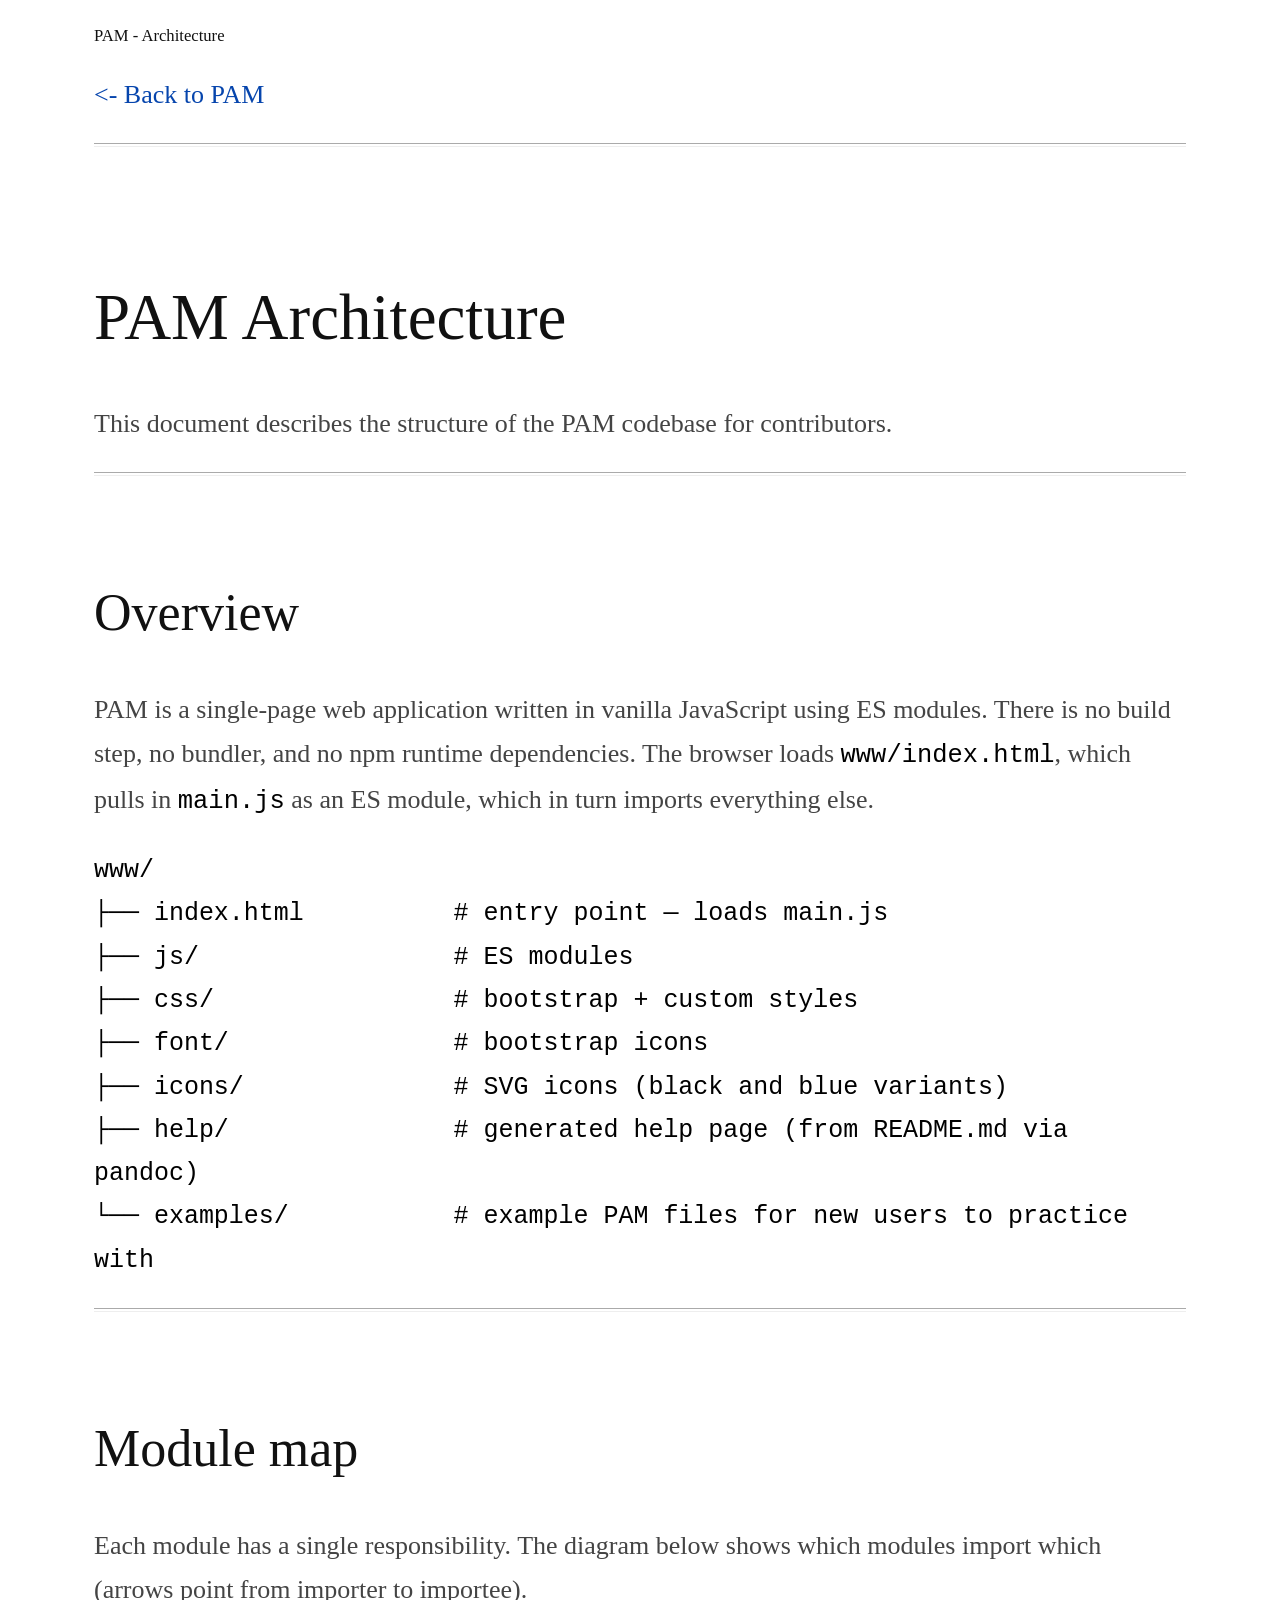
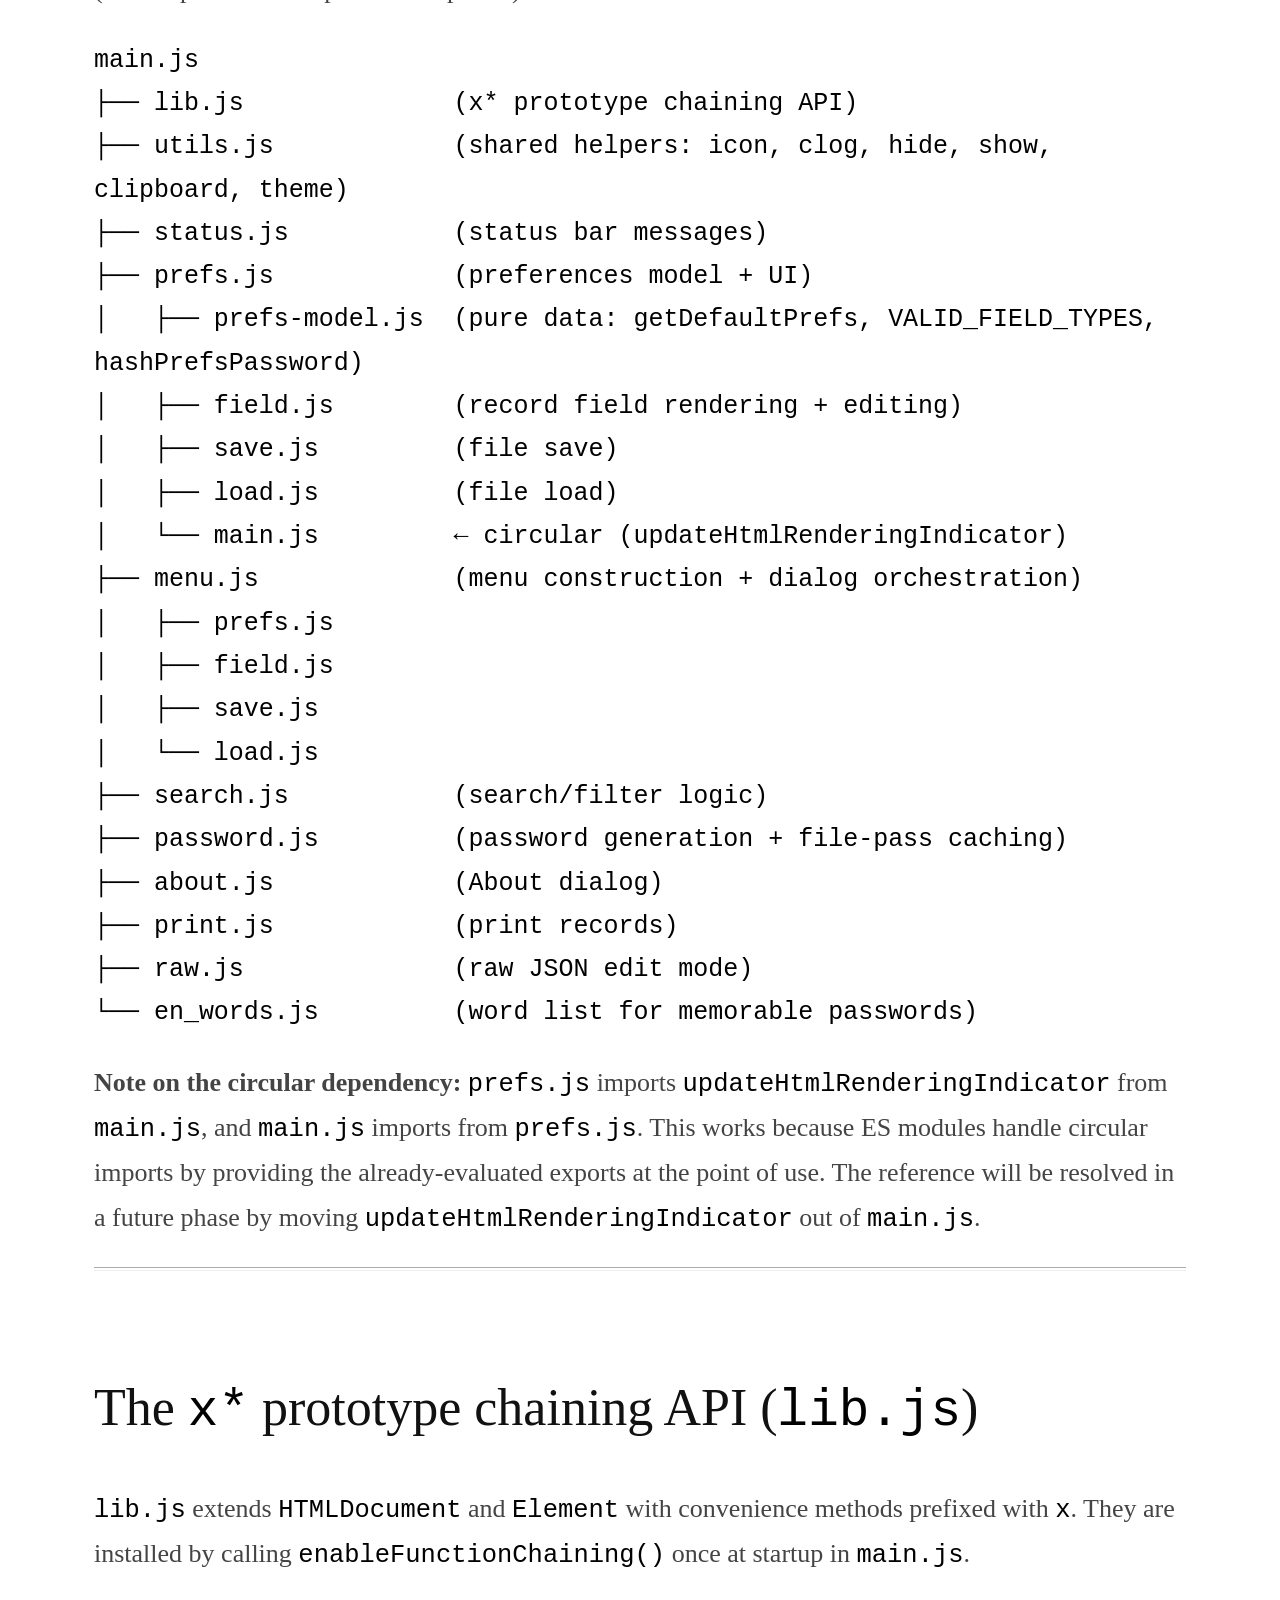
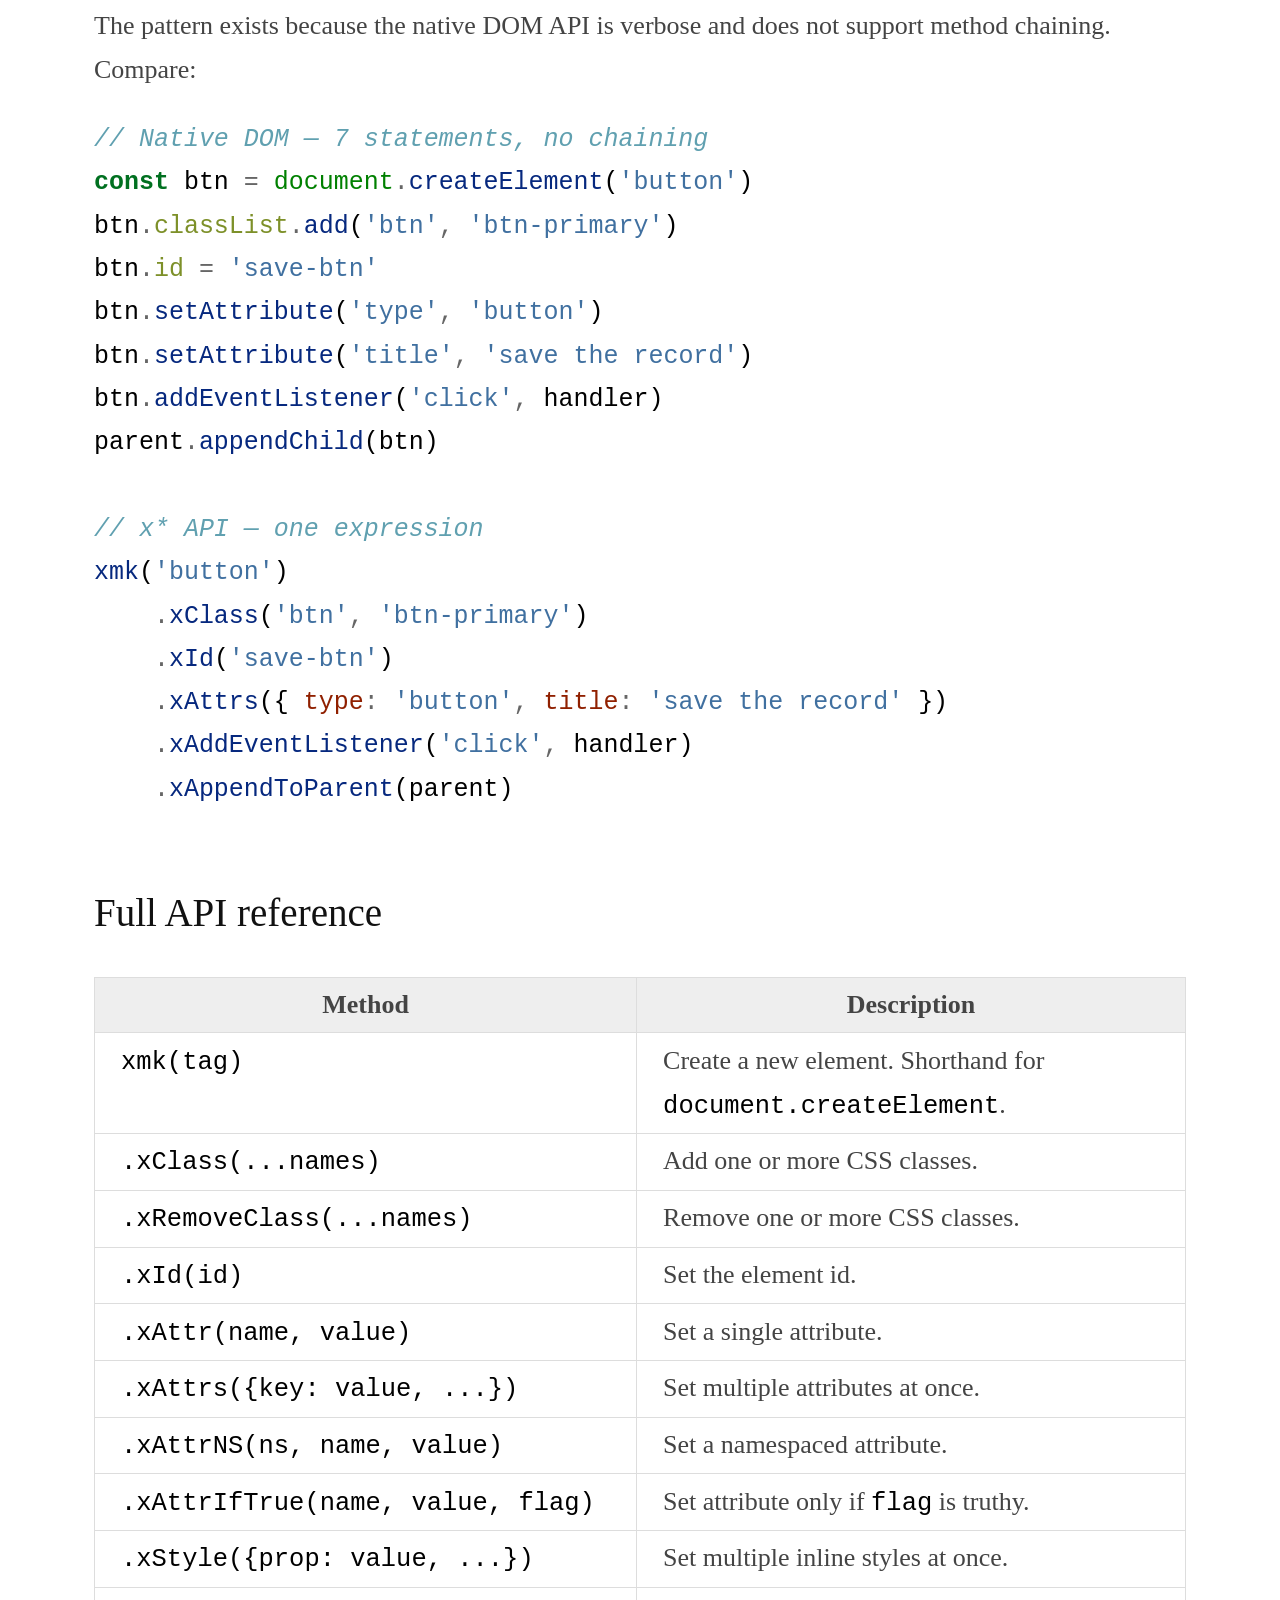
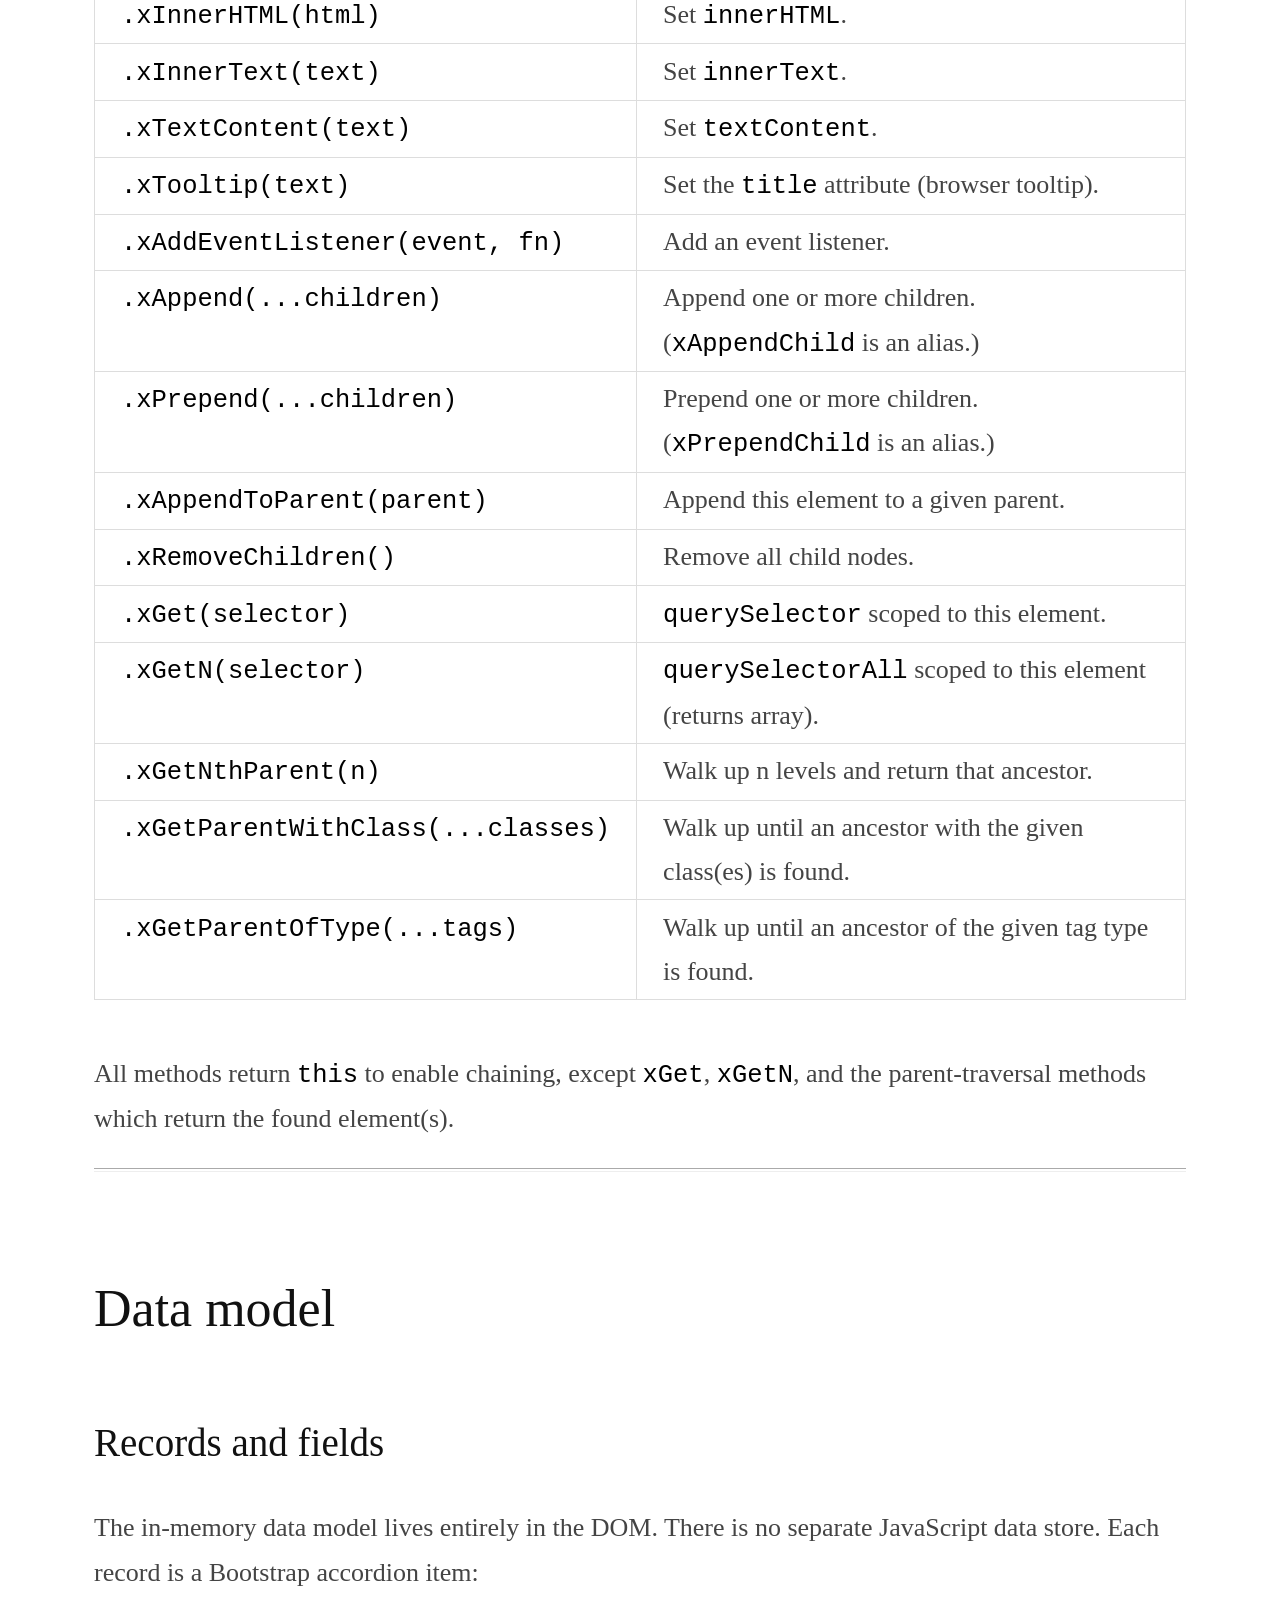
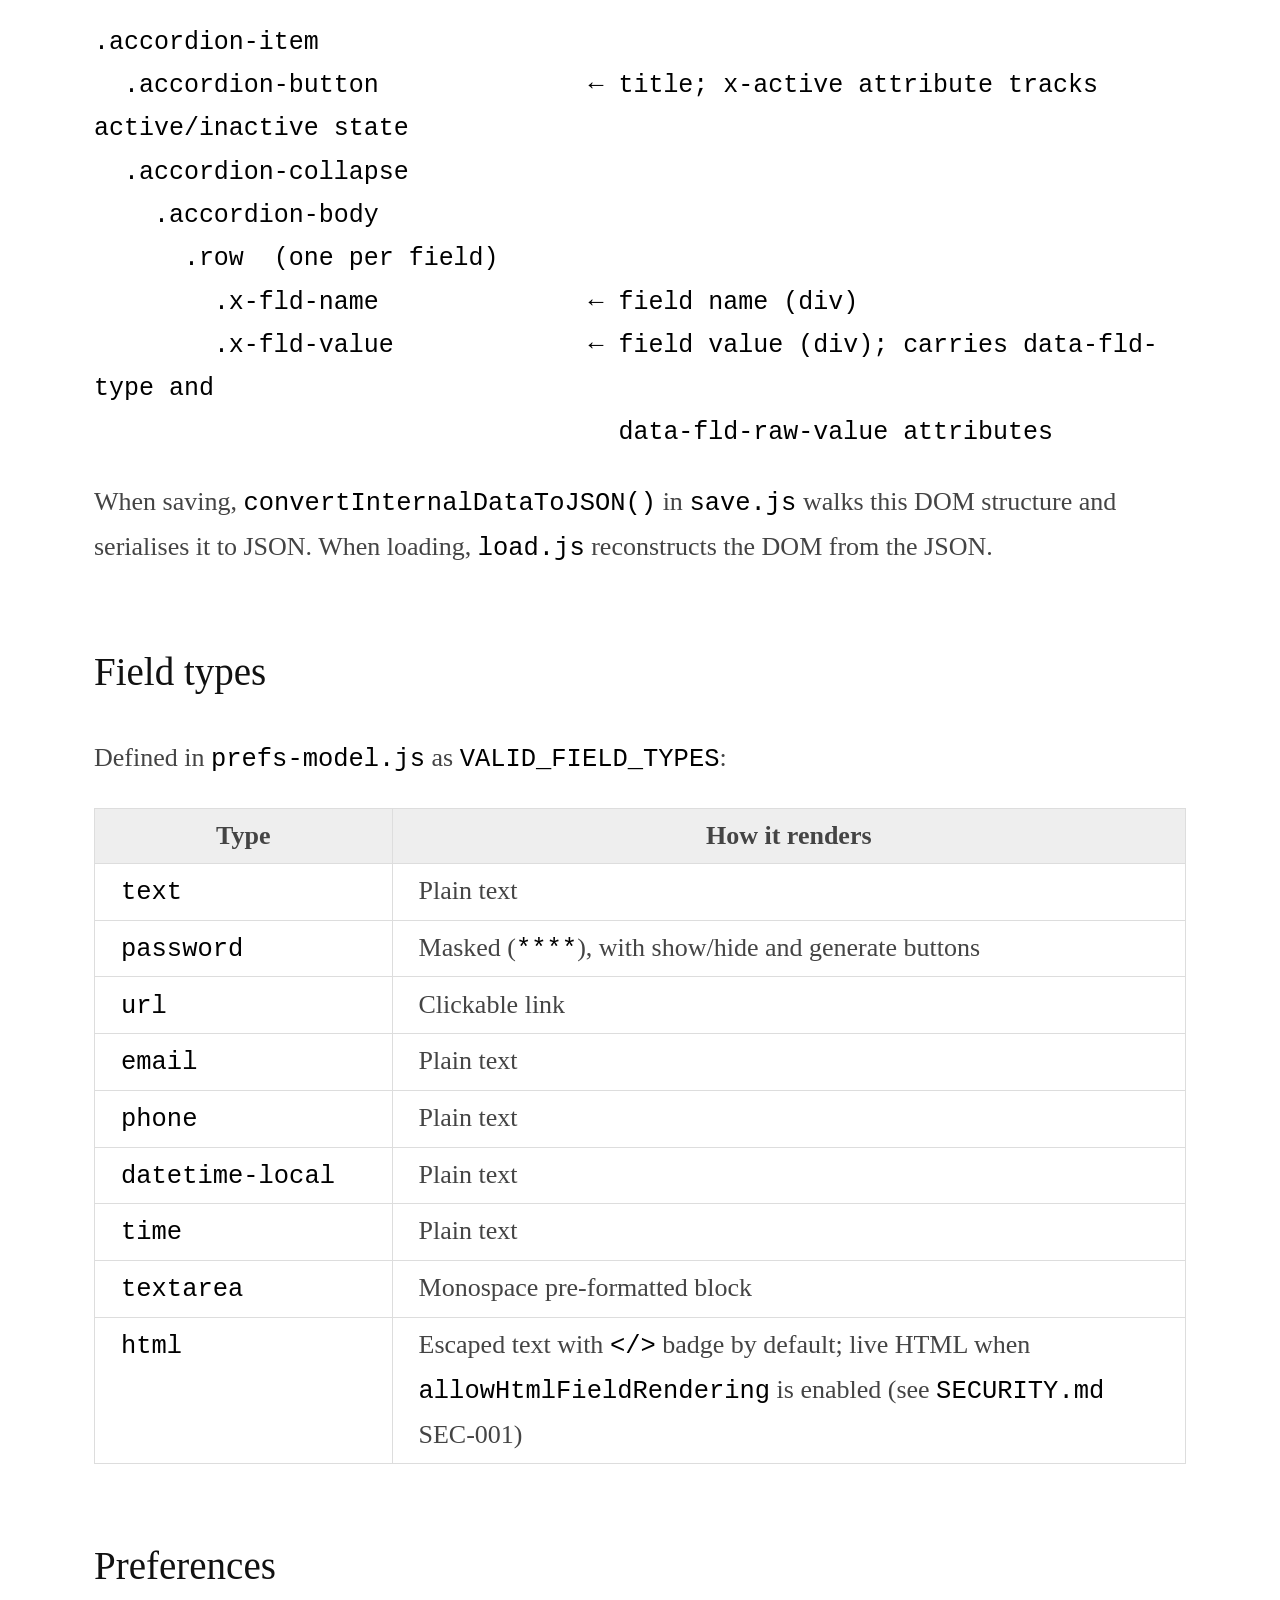
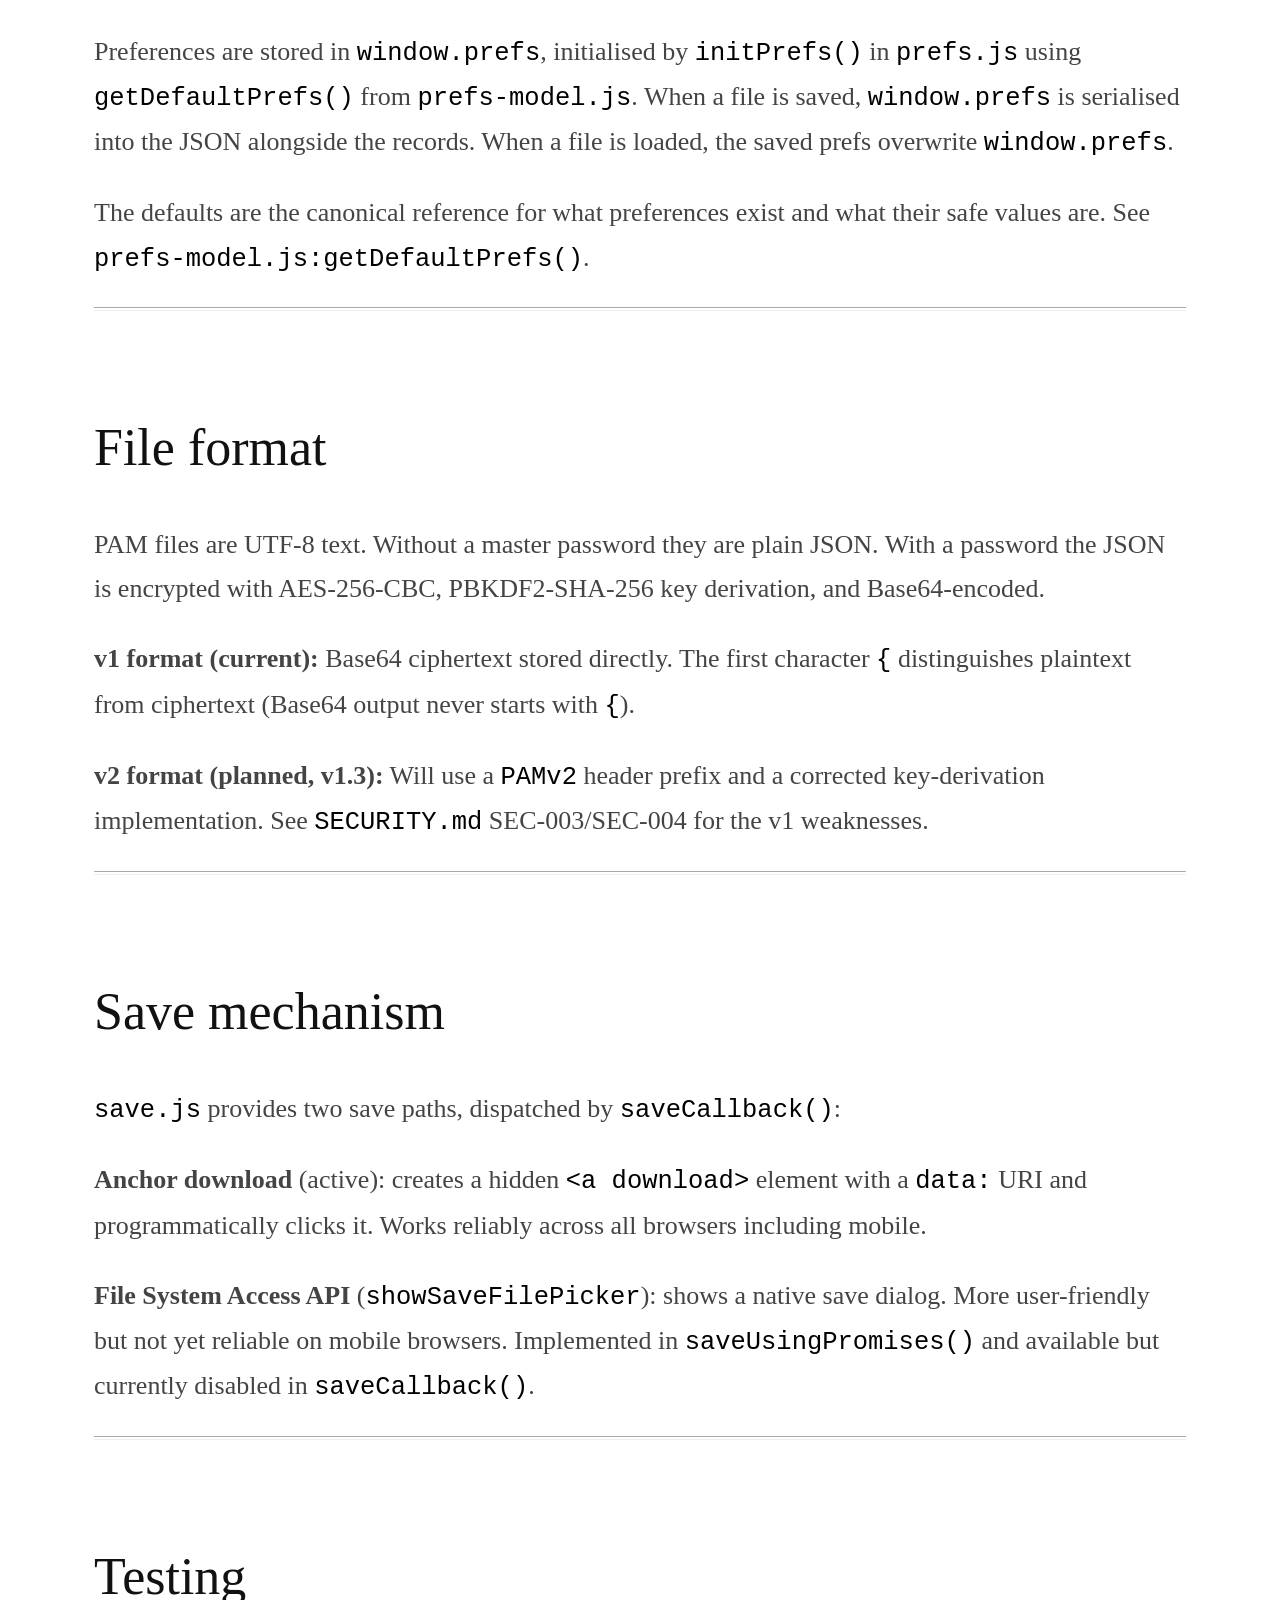
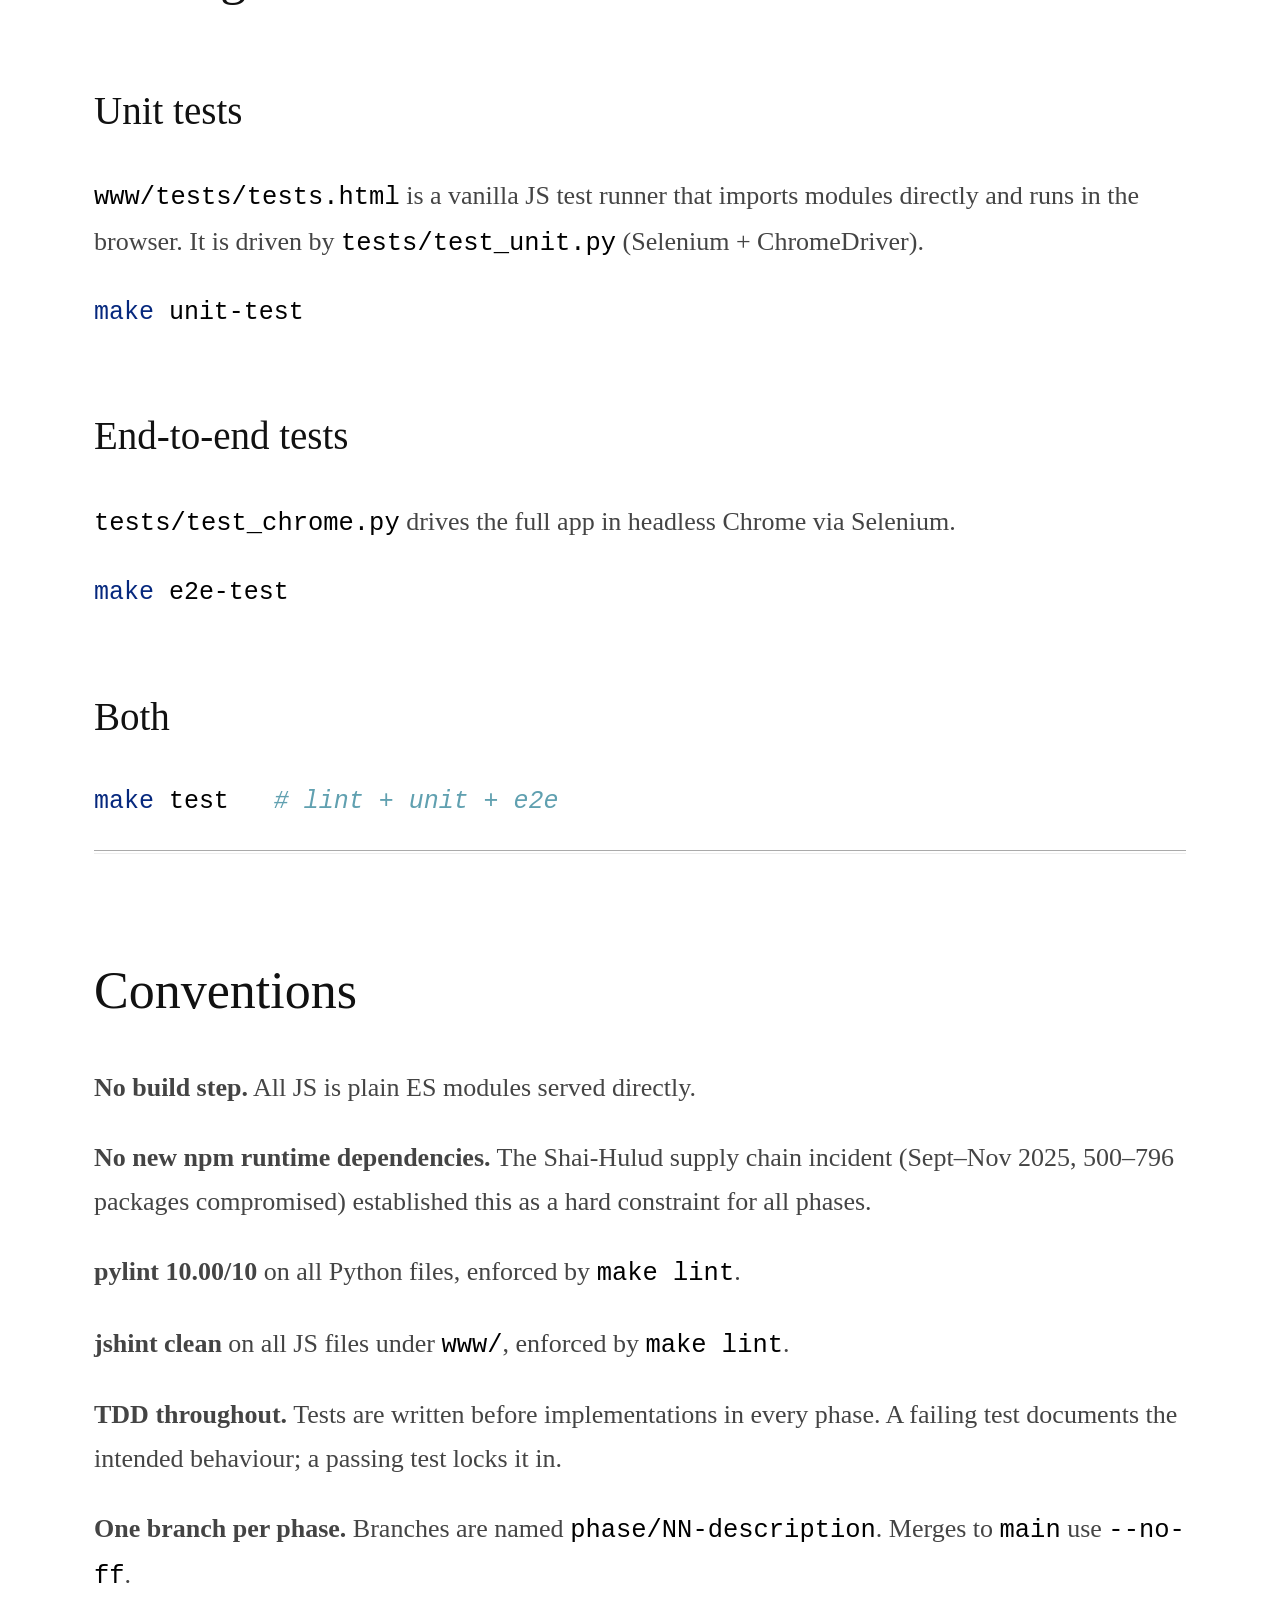
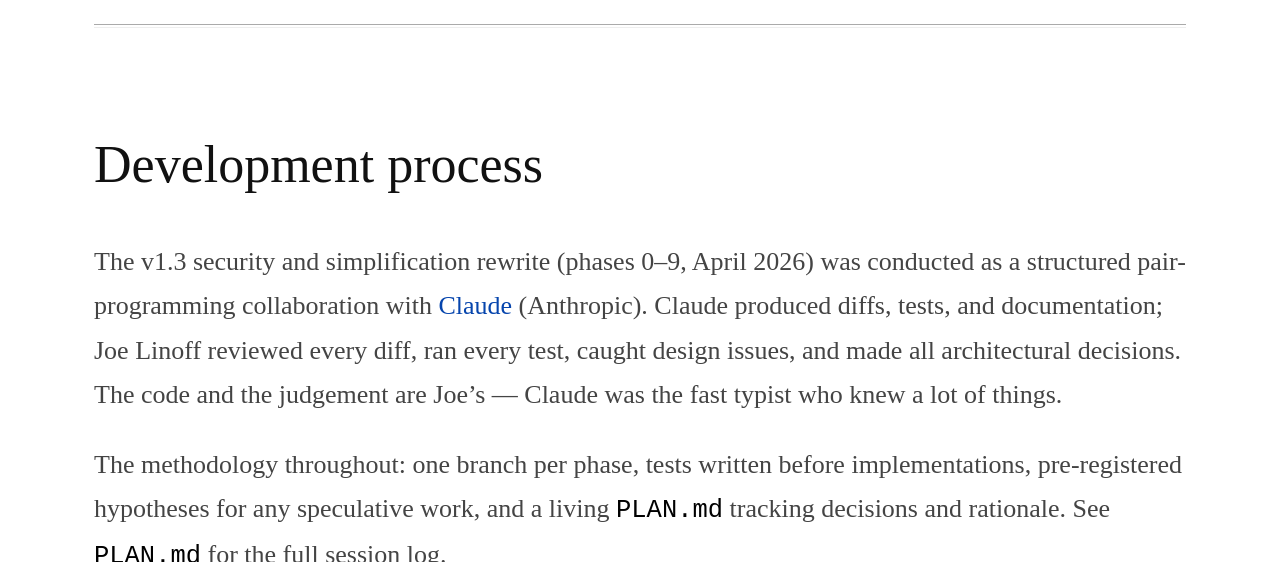
<file: www/help/architecture.html>
<!DOCTYPE html>
<html xmlns="http://www.w3.org/1999/xhtml">
<head>
  <meta charset="utf-8" />
  <meta name="generator" content="pandoc 3.11" />
  <meta name="viewport" content="width=device-width, initial-scale=1.0, user-scalable=yes" />
  <title>PAM - Architecture</title>
  <style>
    /* Default styles provided by pandoc.
    ** See https://pandoc.org/MANUAL.html#variables-for-html for config info.
    */
    span.smallcaps{font-variant: small-caps;}
    div.columns{display: flex; gap: 1.5em;}
    div.column{flex: auto;}
    @media screen {
    div.columns{gap: min(4vw, 1.5em);}
    div.column{overflow-x: auto;}
    }
    div.hanging-indent{margin-left: 1.5em; text-indent: -1.5em;}
    /* The extra [class] is a hack that increases specificity enough to
       override a similar rule in reveal.js */
    ul.task-list[class]{list-style: none;}
    ul.task-list li input[type="checkbox"] {
      font-size: inherit;
      width: 0.8em;
      margin: 0 0.8em 0.2em -1.6em;
      vertical-align: middle;
    }
    /* CSS for syntax highlighting */
    html { -webkit-text-size-adjust: 100%; }
    pre > code.sourceCode { white-space: pre; position: relative; }
    pre > code.sourceCode > span { display: inline-block; line-height: 1.25; }
    pre > code.sourceCode > span:empty { height: 1.2em; }
    .sourceCode { overflow: visible; }
    code.sourceCode > span { color: inherit; text-decoration: inherit; }
    div.sourceCode { margin: 1em 0; }
    pre.sourceCode { margin: 0; }
    @media screen {
    div.sourceCode { overflow: auto; }
    }
    @media print {
    pre > code.sourceCode { white-space: pre-wrap; }
    pre > code.sourceCode > span { text-indent: -5em; padding-left: 5em; }
    }
    pre.numberSource code
      { counter-reset: source-line 0; }
    pre.numberSource code > span
      { position: relative; left: -4em; counter-increment: source-line; }
    pre.numberSource code > span > a:first-child::before
      { content: counter(source-line);
        position: relative; left: -1em; text-align: right; vertical-align: baseline;
        border: none; display: inline-block;
        -webkit-touch-callout: none; -webkit-user-select: none;
        -khtml-user-select: none; -moz-user-select: none;
        -ms-user-select: none; user-select: none;
        padding: 0 4px; width: 4em;
        color: #aaaaaa;
      }
    pre.numberSource { margin-left: 3em; border-left: 1px solid #aaaaaa;  padding-left: 4px; }
    div.sourceCode
      {   }
    @media screen {
    pre > code.sourceCode > span > a:first-child::before { text-decoration: underline; }
    }
    code span.al { color: #ff0000; font-weight: bold; } /* Alert */
    code span.an { color: #60a0b0; font-weight: bold; font-style: italic; } /* Annotation */
    code span.at { color: #7d9029; } /* Attribute */
    code span.bn { color: #40a070; } /* BaseN */
    code span.bu { color: #008000; } /* BuiltIn */
    code span.cf { color: #007020; font-weight: bold; } /* ControlFlow */
    code span.ch { color: #4070a0; } /* Char */
    code span.cn { color: #880000; } /* Constant */
    code span.co { color: #60a0b0; font-style: italic; } /* Comment */
    code span.cv { color: #60a0b0; font-weight: bold; font-style: italic; } /* CommentVar */
    code span.do { color: #ba2121; font-style: italic; } /* Documentation */
    code span.dt { color: #902000; } /* DataType */
    code span.dv { color: #40a070; } /* DecVal */
    code span.er { color: #ff0000; font-weight: bold; } /* Error */
    code span.ex { } /* Extension */
    code span.fl { color: #40a070; } /* Float */
    code span.fu { color: #06287e; } /* Function */
    code span.im { color: #008000; font-weight: bold; } /* Import */
    code span.in { color: #60a0b0; font-weight: bold; font-style: italic; } /* Information */
    code span.kw { color: #007020; font-weight: bold; } /* Keyword */
    code span.op { color: #666666; } /* Operator */
    code span.ot { color: #007020; } /* Other */
    code span.pp { color: #bc7a00; } /* Preprocessor */
    code span.sc { color: #4070a0; } /* SpecialChar */
    code span.ss { color: #bb6688; } /* SpecialString */
    code span.st { color: #4070a0; } /* String */
    code span.va { color: #19177c; } /* Variable */
    code span.vs { color: #4070a0; } /* VerbatimString */
    code span.wa { color: #60a0b0; font-weight: bold; font-style: italic; } /* Warning */
  </style>
  <link rel="stylesheet" href="index.css" />
</head>
<body>
<header id="title-block-header">
<h1 class="title">PAM - Architecture</h1>
</header>
<p><a href="../index.html">&lt;- Back to PAM</a></p>
<hr />
<h1 id="pam-architecture">PAM Architecture</h1>
<p>This document describes the structure of the PAM codebase for
contributors.</p>
<hr />
<h2 id="overview">Overview</h2>
<p>PAM is a single-page web application written in vanilla JavaScript
using ES modules. There is no build step, no bundler, and no npm runtime
dependencies. The browser loads <code>www/index.html</code>, which pulls
in <code>main.js</code> as an ES module, which in turn imports
everything else.</p>
<pre><code>www/
├── index.html          # entry point — loads main.js
├── js/                 # ES modules
├── css/                # bootstrap + custom styles
├── font/               # bootstrap icons
├── icons/              # SVG icons (black and blue variants)
├── help/               # generated help page (from README.md via pandoc)
└── examples/           # example PAM files for new users to practice with</code></pre>
<hr />
<h2 id="module-map">Module map</h2>
<p>Each module has a single responsibility. The diagram below shows
which modules import which (arrows point from importer to importee).</p>
<pre><code>main.js
├── lib.js              (x* prototype chaining API)
├── utils.js            (shared helpers: icon, clog, hide, show, clipboard, theme)
├── status.js           (status bar messages)
├── prefs.js            (preferences model + UI)
│   ├── prefs-model.js  (pure data: getDefaultPrefs, VALID_FIELD_TYPES, hashPrefsPassword)
│   ├── field.js        (record field rendering + editing)
│   ├── save.js         (file save)
│   ├── load.js         (file load)
│   └── main.js         ← circular (updateHtmlRenderingIndicator)
├── menu.js             (menu construction + dialog orchestration)
│   ├── prefs.js
│   ├── field.js
│   ├── save.js
│   └── load.js
├── search.js           (search/filter logic)
├── password.js         (password generation + file-pass caching)
├── about.js            (About dialog)
├── print.js            (print records)
├── raw.js              (raw JSON edit mode)
└── en_words.js         (word list for memorable passwords)</code></pre>
<p><strong>Note on the circular dependency:</strong>
<code>prefs.js</code> imports <code>updateHtmlRenderingIndicator</code>
from <code>main.js</code>, and <code>main.js</code> imports from
<code>prefs.js</code>. This works because ES modules handle circular
imports by providing the already-evaluated exports at the point of use.
The reference will be resolved in a future phase by moving
<code>updateHtmlRenderingIndicator</code> out of
<code>main.js</code>.</p>
<hr />
<h2 id="the-x-prototype-chaining-api-lib.js">The <code>x*</code>
prototype chaining API (<code>lib.js</code>)</h2>
<p><code>lib.js</code> extends <code>HTMLDocument</code> and
<code>Element</code> with convenience methods prefixed with
<code>x</code>. They are installed by calling
<code>enableFunctionChaining()</code> once at startup in
<code>main.js</code>.</p>
<p>The pattern exists because the native DOM API is verbose and does not
support method chaining. Compare:</p>
<div class="sourceCode" id="cb3"><pre
class="sourceCode javascript"><code class="sourceCode javascript"><span id="cb3-1"><a href="#cb3-1" aria-hidden="true" tabindex="-1"></a><span class="co">// Native DOM — 7 statements, no chaining</span></span>
<span id="cb3-2"><a href="#cb3-2" aria-hidden="true" tabindex="-1"></a><span class="kw">const</span> btn <span class="op">=</span> <span class="bu">document</span><span class="op">.</span><span class="fu">createElement</span>(<span class="st">&#39;button&#39;</span>)</span>
<span id="cb3-3"><a href="#cb3-3" aria-hidden="true" tabindex="-1"></a>btn<span class="op">.</span><span class="at">classList</span><span class="op">.</span><span class="fu">add</span>(<span class="st">&#39;btn&#39;</span><span class="op">,</span> <span class="st">&#39;btn-primary&#39;</span>)</span>
<span id="cb3-4"><a href="#cb3-4" aria-hidden="true" tabindex="-1"></a>btn<span class="op">.</span><span class="at">id</span> <span class="op">=</span> <span class="st">&#39;save-btn&#39;</span></span>
<span id="cb3-5"><a href="#cb3-5" aria-hidden="true" tabindex="-1"></a>btn<span class="op">.</span><span class="fu">setAttribute</span>(<span class="st">&#39;type&#39;</span><span class="op">,</span> <span class="st">&#39;button&#39;</span>)</span>
<span id="cb3-6"><a href="#cb3-6" aria-hidden="true" tabindex="-1"></a>btn<span class="op">.</span><span class="fu">setAttribute</span>(<span class="st">&#39;title&#39;</span><span class="op">,</span> <span class="st">&#39;save the record&#39;</span>)</span>
<span id="cb3-7"><a href="#cb3-7" aria-hidden="true" tabindex="-1"></a>btn<span class="op">.</span><span class="fu">addEventListener</span>(<span class="st">&#39;click&#39;</span><span class="op">,</span> handler)</span>
<span id="cb3-8"><a href="#cb3-8" aria-hidden="true" tabindex="-1"></a>parent<span class="op">.</span><span class="fu">appendChild</span>(btn)</span>
<span id="cb3-9"><a href="#cb3-9" aria-hidden="true" tabindex="-1"></a></span>
<span id="cb3-10"><a href="#cb3-10" aria-hidden="true" tabindex="-1"></a><span class="co">// x* API — one expression</span></span>
<span id="cb3-11"><a href="#cb3-11" aria-hidden="true" tabindex="-1"></a><span class="fu">xmk</span>(<span class="st">&#39;button&#39;</span>)</span>
<span id="cb3-12"><a href="#cb3-12" aria-hidden="true" tabindex="-1"></a>    <span class="op">.</span><span class="fu">xClass</span>(<span class="st">&#39;btn&#39;</span><span class="op">,</span> <span class="st">&#39;btn-primary&#39;</span>)</span>
<span id="cb3-13"><a href="#cb3-13" aria-hidden="true" tabindex="-1"></a>    <span class="op">.</span><span class="fu">xId</span>(<span class="st">&#39;save-btn&#39;</span>)</span>
<span id="cb3-14"><a href="#cb3-14" aria-hidden="true" tabindex="-1"></a>    <span class="op">.</span><span class="fu">xAttrs</span>({ <span class="dt">type</span><span class="op">:</span> <span class="st">&#39;button&#39;</span><span class="op">,</span> <span class="dt">title</span><span class="op">:</span> <span class="st">&#39;save the record&#39;</span> })</span>
<span id="cb3-15"><a href="#cb3-15" aria-hidden="true" tabindex="-1"></a>    <span class="op">.</span><span class="fu">xAddEventListener</span>(<span class="st">&#39;click&#39;</span><span class="op">,</span> handler)</span>
<span id="cb3-16"><a href="#cb3-16" aria-hidden="true" tabindex="-1"></a>    <span class="op">.</span><span class="fu">xAppendToParent</span>(parent)</span></code></pre></div>
<h3 id="full-api-reference">Full API reference</h3>
<table>
<colgroup>
<col style="width: 38%" />
<col style="width: 61%" />
</colgroup>
<thead>
<tr>
<th>Method</th>
<th>Description</th>
</tr>
</thead>
<tbody>
<tr>
<td><code>xmk(tag)</code></td>
<td>Create a new element. Shorthand for
<code>document.createElement</code>.</td>
</tr>
<tr>
<td><code>.xClass(...names)</code></td>
<td>Add one or more CSS classes.</td>
</tr>
<tr>
<td><code>.xRemoveClass(...names)</code></td>
<td>Remove one or more CSS classes.</td>
</tr>
<tr>
<td><code>.xId(id)</code></td>
<td>Set the element id.</td>
</tr>
<tr>
<td><code>.xAttr(name, value)</code></td>
<td>Set a single attribute.</td>
</tr>
<tr>
<td><code>.xAttrs({key: value, ...})</code></td>
<td>Set multiple attributes at once.</td>
</tr>
<tr>
<td><code>.xAttrNS(ns, name, value)</code></td>
<td>Set a namespaced attribute.</td>
</tr>
<tr>
<td><code>.xAttrIfTrue(name, value, flag)</code></td>
<td>Set attribute only if <code>flag</code> is truthy.</td>
</tr>
<tr>
<td><code>.xStyle({prop: value, ...})</code></td>
<td>Set multiple inline styles at once.</td>
</tr>
<tr>
<td><code>.xInnerHTML(html)</code></td>
<td>Set <code>innerHTML</code>.</td>
</tr>
<tr>
<td><code>.xInnerText(text)</code></td>
<td>Set <code>innerText</code>.</td>
</tr>
<tr>
<td><code>.xTextContent(text)</code></td>
<td>Set <code>textContent</code>.</td>
</tr>
<tr>
<td><code>.xTooltip(text)</code></td>
<td>Set the <code>title</code> attribute (browser tooltip).</td>
</tr>
<tr>
<td><code>.xAddEventListener(event, fn)</code></td>
<td>Add an event listener.</td>
</tr>
<tr>
<td><code>.xAppend(...children)</code></td>
<td>Append one or more children. (<code>xAppendChild</code> is an
alias.)</td>
</tr>
<tr>
<td><code>.xPrepend(...children)</code></td>
<td>Prepend one or more children. (<code>xPrependChild</code> is an
alias.)</td>
</tr>
<tr>
<td><code>.xAppendToParent(parent)</code></td>
<td>Append this element to a given parent.</td>
</tr>
<tr>
<td><code>.xRemoveChildren()</code></td>
<td>Remove all child nodes.</td>
</tr>
<tr>
<td><code>.xGet(selector)</code></td>
<td><code>querySelector</code> scoped to this element.</td>
</tr>
<tr>
<td><code>.xGetN(selector)</code></td>
<td><code>querySelectorAll</code> scoped to this element (returns
array).</td>
</tr>
<tr>
<td><code>.xGetNthParent(n)</code></td>
<td>Walk up n levels and return that ancestor.</td>
</tr>
<tr>
<td><code>.xGetParentWithClass(...classes)</code></td>
<td>Walk up until an ancestor with the given class(es) is found.</td>
</tr>
<tr>
<td><code>.xGetParentOfType(...tags)</code></td>
<td>Walk up until an ancestor of the given tag type is found.</td>
</tr>
</tbody>
</table>
<p>All methods return <code>this</code> to enable chaining, except
<code>xGet</code>, <code>xGetN</code>, and the parent-traversal methods
which return the found element(s).</p>
<hr />
<h2 id="data-model">Data model</h2>
<h3 id="records-and-fields">Records and fields</h3>
<p>The in-memory data model lives entirely in the DOM. There is no
separate JavaScript data store. Each record is a Bootstrap accordion
item:</p>
<pre><code>.accordion-item
  .accordion-button              ← title; x-active attribute tracks active/inactive state
  .accordion-collapse
    .accordion-body
      .row  (one per field)
        .x-fld-name              ← field name (div)
        .x-fld-value             ← field value (div); carries data-fld-type and
                                   data-fld-raw-value attributes</code></pre>
<p>When saving, <code>convertInternalDataToJSON()</code> in
<code>save.js</code> walks this DOM structure and serialises it to JSON.
When loading, <code>load.js</code> reconstructs the DOM from the
JSON.</p>
<h3 id="field-types">Field types</h3>
<p>Defined in <code>prefs-model.js</code> as
<code>VALID_FIELD_TYPES</code>:</p>
<table>
<colgroup>
<col style="width: 27%" />
<col style="width: 72%" />
</colgroup>
<thead>
<tr>
<th>Type</th>
<th>How it renders</th>
</tr>
</thead>
<tbody>
<tr>
<td><code>text</code></td>
<td>Plain text</td>
</tr>
<tr>
<td><code>password</code></td>
<td>Masked (<code>****</code>), with show/hide and generate buttons</td>
</tr>
<tr>
<td><code>url</code></td>
<td>Clickable link</td>
</tr>
<tr>
<td><code>email</code></td>
<td>Plain text</td>
</tr>
<tr>
<td><code>phone</code></td>
<td>Plain text</td>
</tr>
<tr>
<td><code>datetime-local</code></td>
<td>Plain text</td>
</tr>
<tr>
<td><code>time</code></td>
<td>Plain text</td>
</tr>
<tr>
<td><code>textarea</code></td>
<td>Monospace pre-formatted block</td>
</tr>
<tr>
<td><code>html</code></td>
<td>Escaped text with <code>&lt;/&gt;</code> badge by default; live HTML
when <code>allowHtmlFieldRendering</code> is enabled (see
<code>SECURITY.md</code> SEC-001)</td>
</tr>
</tbody>
</table>
<h3 id="preferences">Preferences</h3>
<p>Preferences are stored in <code>window.prefs</code>, initialised by
<code>initPrefs()</code> in <code>prefs.js</code> using
<code>getDefaultPrefs()</code> from <code>prefs-model.js</code>. When a
file is saved, <code>window.prefs</code> is serialised into the JSON
alongside the records. When a file is loaded, the saved prefs overwrite
<code>window.prefs</code>.</p>
<p>The defaults are the canonical reference for what preferences exist
and what their safe values are. See
<code>prefs-model.js:getDefaultPrefs()</code>.</p>
<hr />
<h2 id="file-format">File format</h2>
<p>PAM files are UTF-8 text. Without a master password they are plain
JSON. With a password the JSON is encrypted with AES-256-CBC,
PBKDF2-SHA-256 key derivation, and Base64-encoded.</p>
<p><strong>v1 format (current):</strong> Base64 ciphertext stored
directly. The first character <code>{</code> distinguishes plaintext
from ciphertext (Base64 output never starts with <code>{</code>).</p>
<p><strong>v2 format (planned, v1.3):</strong> Will use a
<code>PAMv2</code> header prefix and a corrected key-derivation
implementation. See <code>SECURITY.md</code> SEC-003/SEC-004 for the v1
weaknesses.</p>
<hr />
<h2 id="save-mechanism">Save mechanism</h2>
<p><code>save.js</code> provides two save paths, dispatched by
<code>saveCallback()</code>:</p>
<p><strong>Anchor download</strong> (active): creates a hidden
<code>&lt;a download&gt;</code> element with a <code>data:</code> URI
and programmatically clicks it. Works reliably across all browsers
including mobile.</p>
<p><strong>File System Access API</strong>
(<code>showSaveFilePicker</code>): shows a native save dialog. More
user-friendly but not yet reliable on mobile browsers. Implemented in
<code>saveUsingPromises()</code> and available but currently disabled in
<code>saveCallback()</code>.</p>
<hr />
<h2 id="testing">Testing</h2>
<h3 id="unit-tests">Unit tests</h3>
<p><code>www/tests/tests.html</code> is a vanilla JS test runner that
imports modules directly and runs in the browser. It is driven by
<code>tests/test_unit.py</code> (Selenium + ChromeDriver).</p>
<div class="sourceCode" id="cb5"><pre
class="sourceCode bash"><code class="sourceCode bash"><span id="cb5-1"><a href="#cb5-1" aria-hidden="true" tabindex="-1"></a><span class="fu">make</span> unit-test</span></code></pre></div>
<h3 id="end-to-end-tests">End-to-end tests</h3>
<p><code>tests/test_chrome.py</code> drives the full app in headless
Chrome via Selenium.</p>
<div class="sourceCode" id="cb6"><pre
class="sourceCode bash"><code class="sourceCode bash"><span id="cb6-1"><a href="#cb6-1" aria-hidden="true" tabindex="-1"></a><span class="fu">make</span> e2e-test</span></code></pre></div>
<h3 id="both">Both</h3>
<div class="sourceCode" id="cb7"><pre
class="sourceCode bash"><code class="sourceCode bash"><span id="cb7-1"><a href="#cb7-1" aria-hidden="true" tabindex="-1"></a><span class="fu">make</span> test   <span class="co"># lint + unit + e2e</span></span></code></pre></div>
<hr />
<h2 id="conventions">Conventions</h2>
<p><strong>No build step.</strong> All JS is plain ES modules served
directly.</p>
<p><strong>No new npm runtime dependencies.</strong> The Shai-Hulud
supply chain incident (Sept–Nov 2025, 500–796 packages compromised)
established this as a hard constraint for all phases.</p>
<p><strong>pylint 10.00/10</strong> on all Python files, enforced by
<code>make lint</code>.</p>
<p><strong>jshint clean</strong> on all JS files under
<code>www/</code>, enforced by <code>make lint</code>.</p>
<p><strong>TDD throughout.</strong> Tests are written before
implementations in every phase. A failing test documents the intended
behaviour; a passing test locks it in.</p>
<p><strong>One branch per phase.</strong> Branches are named
<code>phase/NN-description</code>. Merges to <code>main</code> use
<code>--no-ff</code>.</p>
<hr />
<h2 id="development-process">Development process</h2>
<p>The v1.3 security and simplification rewrite (phases 0–9, April 2026)
was conducted as a structured pair-programming collaboration with <a
href="https://claude.ai">Claude</a> (Anthropic). Claude produced diffs,
tests, and documentation; Joe Linoff reviewed every diff, ran every
test, caught design issues, and made all architectural decisions. The
code and the judgement are Joe’s — Claude was the fast typist who knew a
lot of things.</p>
<p>The methodology throughout: one branch per phase, tests written
before implementations, pre-registered hypotheses for any speculative
work, and a living <code>PLAN.md</code> tracking decisions and
rationale. See <code>PLAN.md</code> for the full session log.</p>
</body>
</html>
</file>
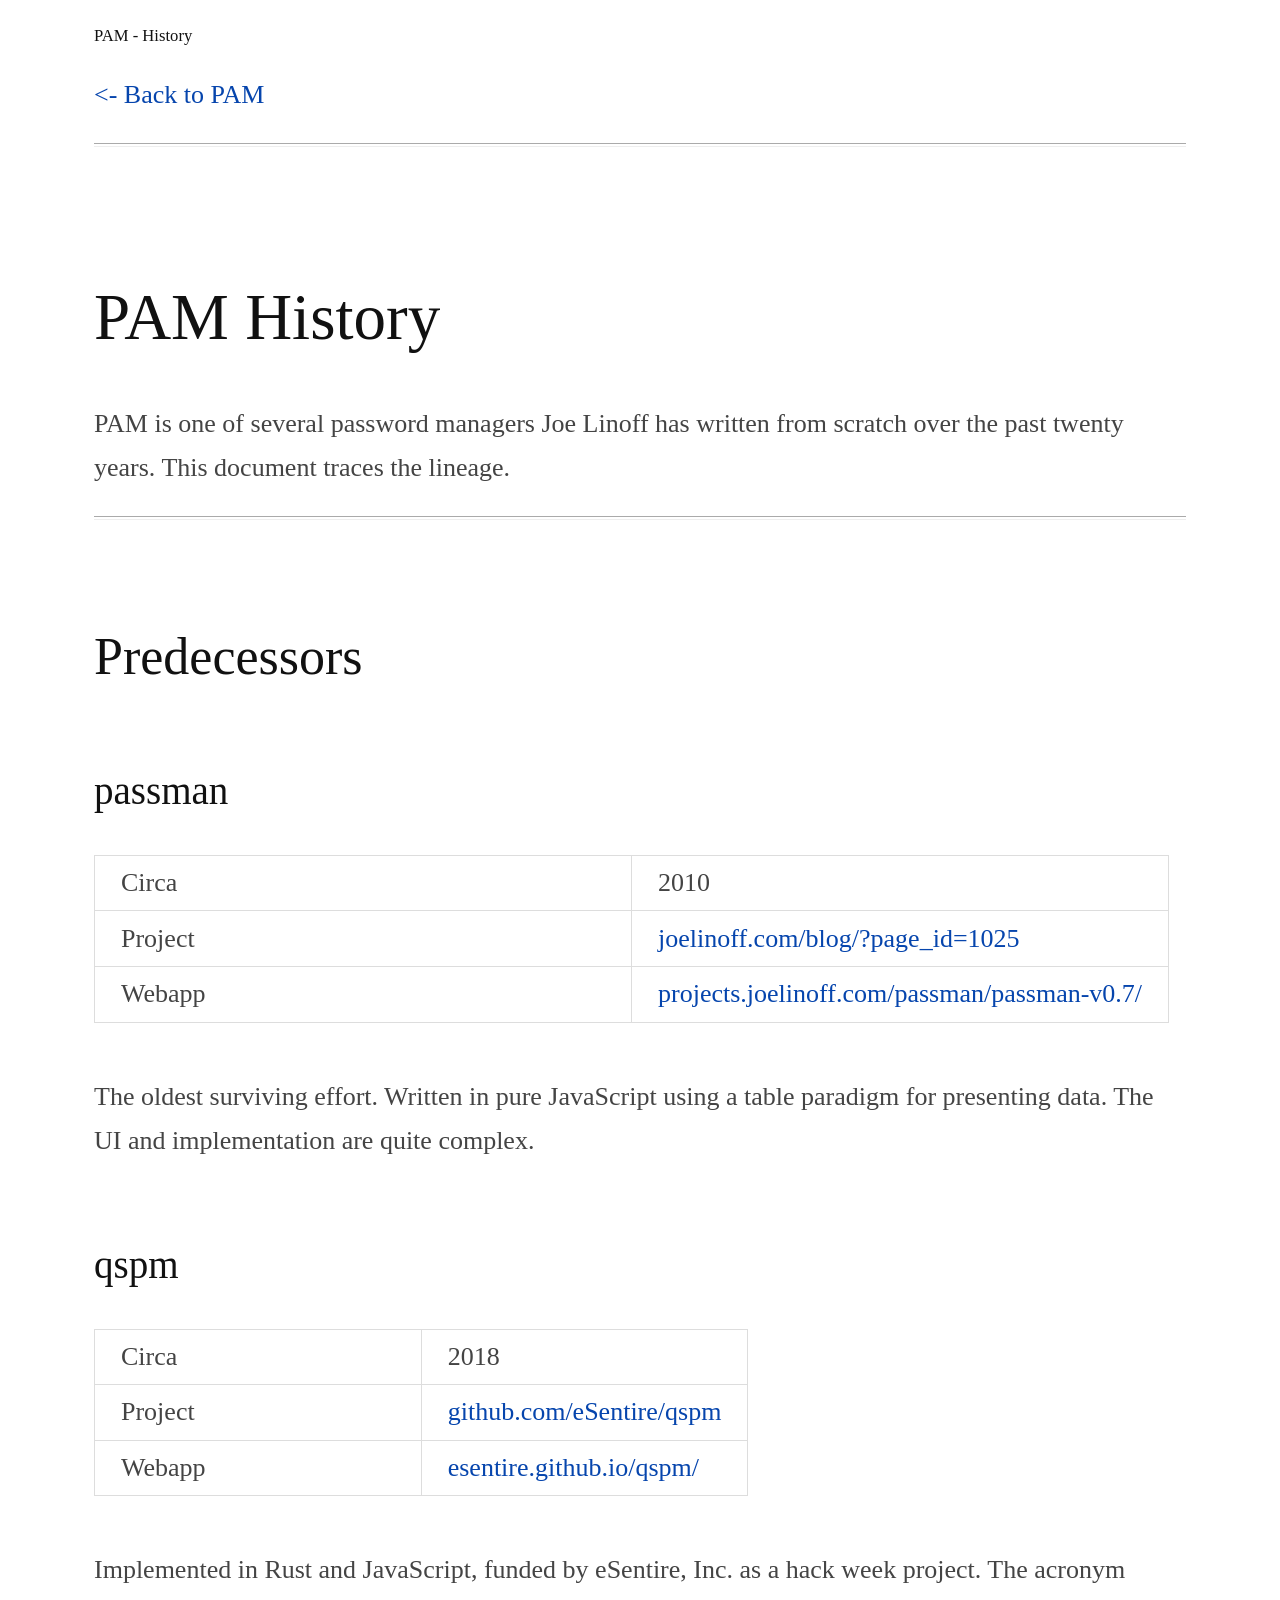
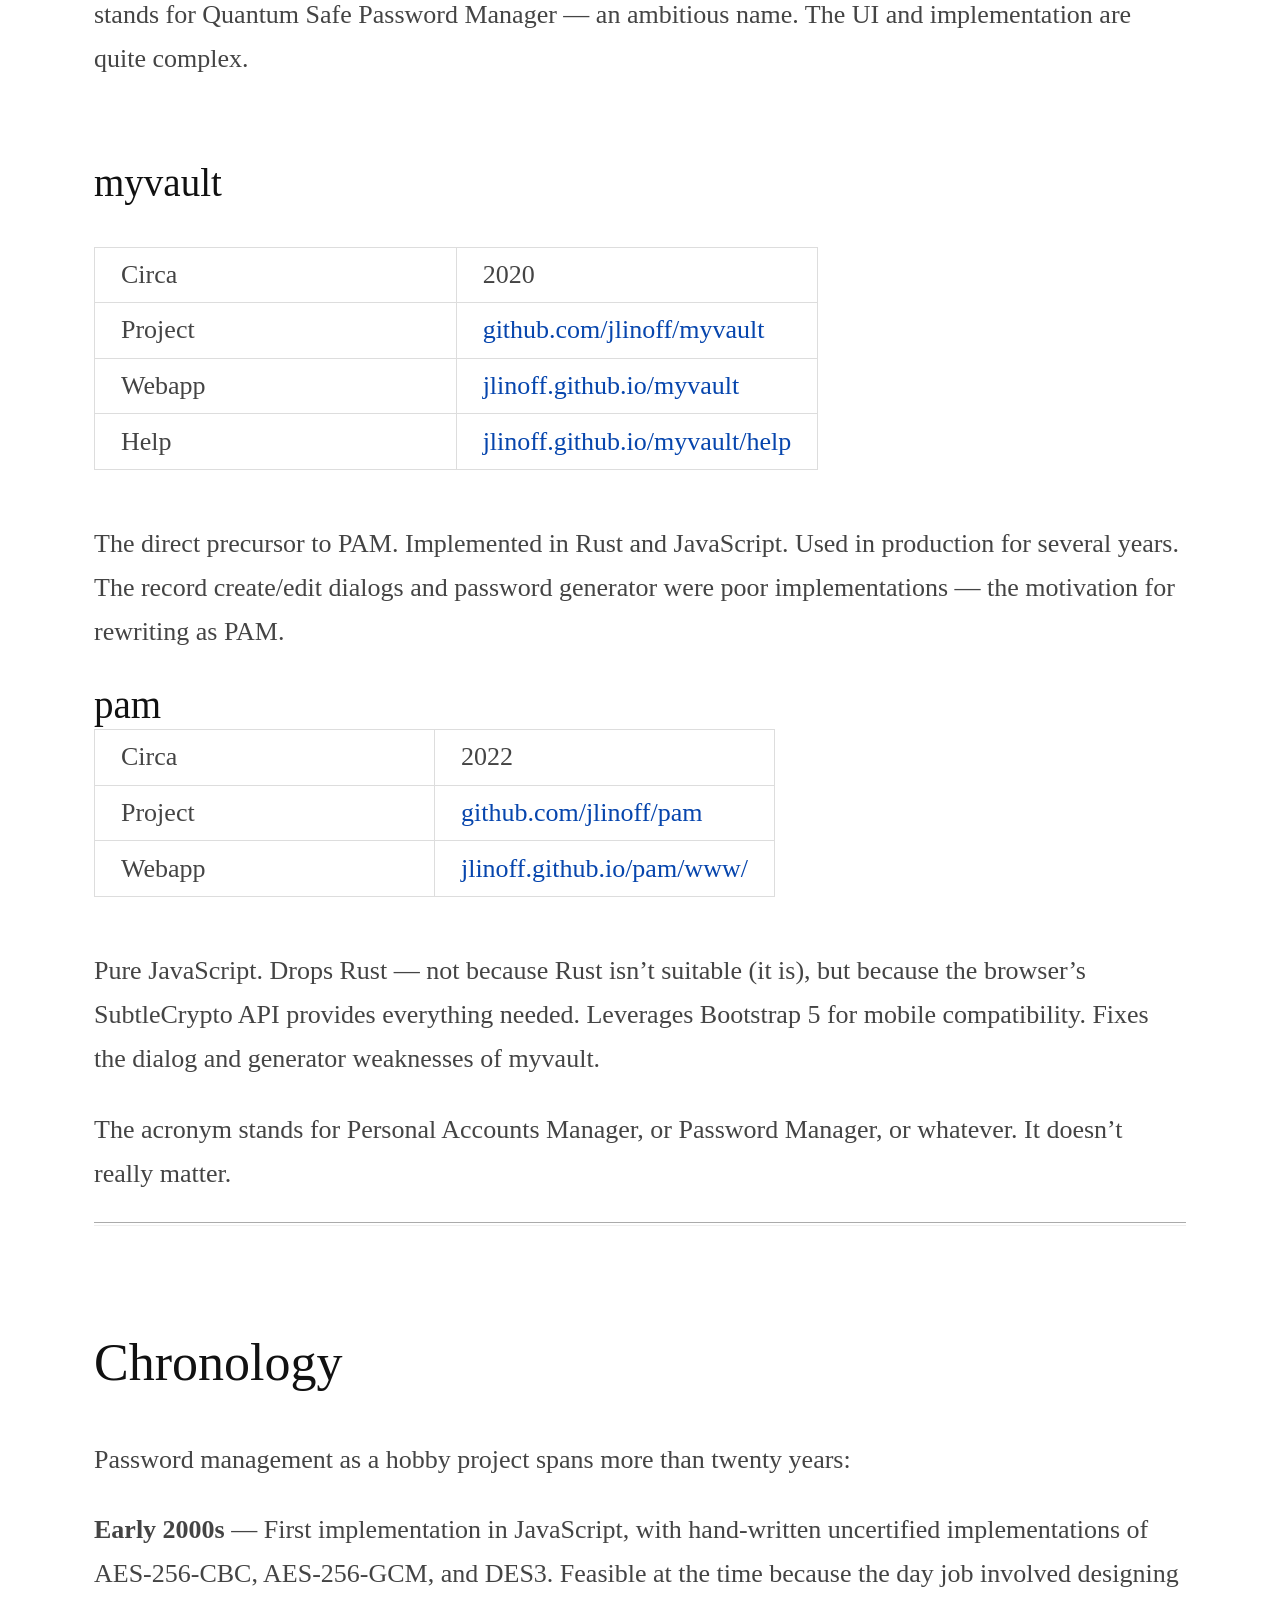
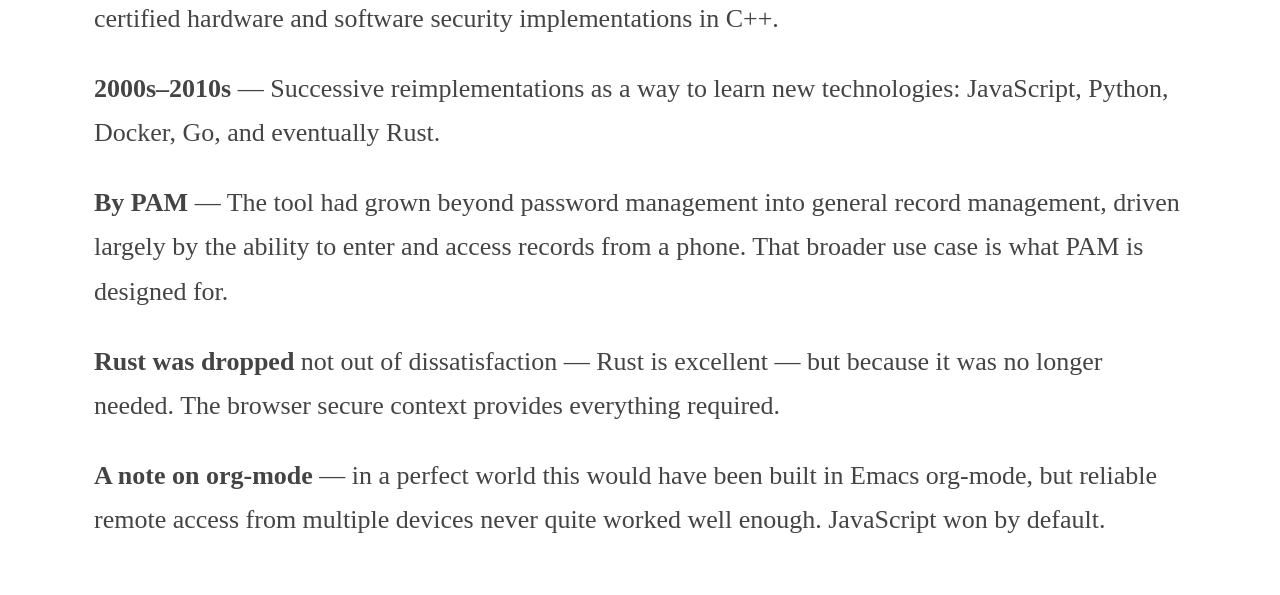
<file: www/help/history.html>
<!DOCTYPE html>
<html xmlns="http://www.w3.org/1999/xhtml">
<head>
  <meta charset="utf-8" />
  <meta name="generator" content="pandoc 3.11" />
  <meta name="viewport" content="width=device-width, initial-scale=1.0, user-scalable=yes" />
  <title>PAM - History</title>
  <style>
    /* Default styles provided by pandoc.
    ** See https://pandoc.org/MANUAL.html#variables-for-html for config info.
    */
    span.smallcaps{font-variant: small-caps;}
    div.columns{display: flex; gap: 1.5em;}
    div.column{flex: auto;}
    @media screen {
    div.columns{gap: min(4vw, 1.5em);}
    div.column{overflow-x: auto;}
    }
    div.hanging-indent{margin-left: 1.5em; text-indent: -1.5em;}
    /* The extra [class] is a hack that increases specificity enough to
       override a similar rule in reveal.js */
    ul.task-list[class]{list-style: none;}
    ul.task-list li input[type="checkbox"] {
      font-size: inherit;
      width: 0.8em;
      margin: 0 0.8em 0.2em -1.6em;
      vertical-align: middle;
    }
  </style>
  <link rel="stylesheet" href="index.css" />
</head>
<body>
<header id="title-block-header">
<h1 class="title">PAM - History</h1>
</header>
<p><a href="../index.html">&lt;- Back to PAM</a></p>
<hr />
<h1 id="pam-history">PAM History</h1>
<p>PAM is one of several password managers Joe Linoff has written from
scratch over the past twenty years. This document traces the
lineage.</p>
<hr />
<h2 id="predecessors">Predecessors</h2>
<h3 id="passman">passman</h3>
<table>
<colgroup>
<col style="width: 50%" />
<col style="width: 50%" />
</colgroup>
<tbody>
<tr>
<td>Circa</td>
<td>2010</td>
</tr>
<tr>
<td>Project</td>
<td><a
href="https://joelinoff.com/blog/?page_id=1025">joelinoff.com/blog/?page_id=1025</a></td>
</tr>
<tr>
<td>Webapp</td>
<td><a
href="https://projects.joelinoff.com/passman/passman-v0.7/">projects.joelinoff.com/passman/passman-v0.7/</a></td>
</tr>
</tbody>
</table>
<p>The oldest surviving effort. Written in pure JavaScript using a table
paradigm for presenting data. The UI and implementation are quite
complex.</p>
<h3 id="qspm">qspm</h3>
<table>
<colgroup>
<col style="width: 50%" />
<col style="width: 50%" />
</colgroup>
<tbody>
<tr>
<td>Circa</td>
<td>2018</td>
</tr>
<tr>
<td>Project</td>
<td><a
href="https://github.com/eSentire/qspm">github.com/eSentire/qspm</a></td>
</tr>
<tr>
<td>Webapp</td>
<td><a
href="https://esentire.github.io/qspm/">esentire.github.io/qspm/</a></td>
</tr>
</tbody>
</table>
<p>Implemented in Rust and JavaScript, funded by eSentire, Inc. as a
hack week project. The acronym stands for Quantum Safe Password Manager
— an ambitious name. The UI and implementation are quite complex.</p>
<h3 id="myvault">myvault</h3>
<table>
<colgroup>
<col style="width: 50%" />
<col style="width: 50%" />
</colgroup>
<tbody>
<tr>
<td>Circa</td>
<td>2020</td>
</tr>
<tr>
<td>Project</td>
<td><a
href="https://github.com/jlinoff/myvault">github.com/jlinoff/myvault</a></td>
</tr>
<tr>
<td>Webapp</td>
<td><a
href="https://jlinoff.github.io/myvault/">jlinoff.github.io/myvault</a></td>
</tr>
<tr>
<td>Help</td>
<td><a
href="https://jlinoff.github.io/myvault/help/">jlinoff.github.io/myvault/help</a></td>
</tr>
</tbody>
</table>
<p>The direct precursor to PAM. Implemented in Rust and JavaScript. Used
in production for several years. The record create/edit dialogs and
password generator were poor implementations — the motivation for
rewriting as PAM.</p>
<h3 id="pam">pam</h3>
<table>
<colgroup>
<col style="width: 50%" />
<col style="width: 50%" />
</colgroup>
<tbody>
<tr>
<td>Circa</td>
<td>2022</td>
</tr>
<tr>
<td>Project</td>
<td><a
href="https://github.com/jlinoff/pam">github.com/jlinoff/pam</a></td>
</tr>
<tr>
<td>Webapp</td>
<td><a
href="https://jlinoff.github.io/pam/www/">jlinoff.github.io/pam/www/</a></td>
</tr>
</tbody>
</table>
<p>Pure JavaScript. Drops Rust — not because Rust isn’t suitable (it
is), but because the browser’s SubtleCrypto API provides everything
needed. Leverages Bootstrap 5 for mobile compatibility. Fixes the dialog
and generator weaknesses of myvault.</p>
<p>The acronym stands for Personal Accounts Manager, or Password
Manager, or whatever. It doesn’t really matter.</p>
<hr />
<h2 id="chronology">Chronology</h2>
<p>Password management as a hobby project spans more than twenty
years:</p>
<p><strong>Early 2000s</strong> — First implementation in JavaScript,
with hand-written uncertified implementations of AES-256-CBC,
AES-256-GCM, and DES3. Feasible at the time because the day job involved
designing certified hardware and software security implementations in
C++.</p>
<p><strong>2000s–2010s</strong> — Successive reimplementations as a way
to learn new technologies: JavaScript, Python, Docker, Go, and
eventually Rust.</p>
<p><strong>By PAM</strong> — The tool had grown beyond password
management into general record management, driven largely by the ability
to enter and access records from a phone. That broader use case is what
PAM is designed for.</p>
<p><strong>Rust was dropped</strong> not out of dissatisfaction — Rust
is excellent — but because it was no longer needed. The browser secure
context provides everything required.</p>
<p><strong>A note on org-mode</strong> — in a perfect world this would
have been built in Emacs org-mode, but reliable remote access from
multiple devices never quite worked well enough. JavaScript won by
default.</p>
</body>
</html>
</file>
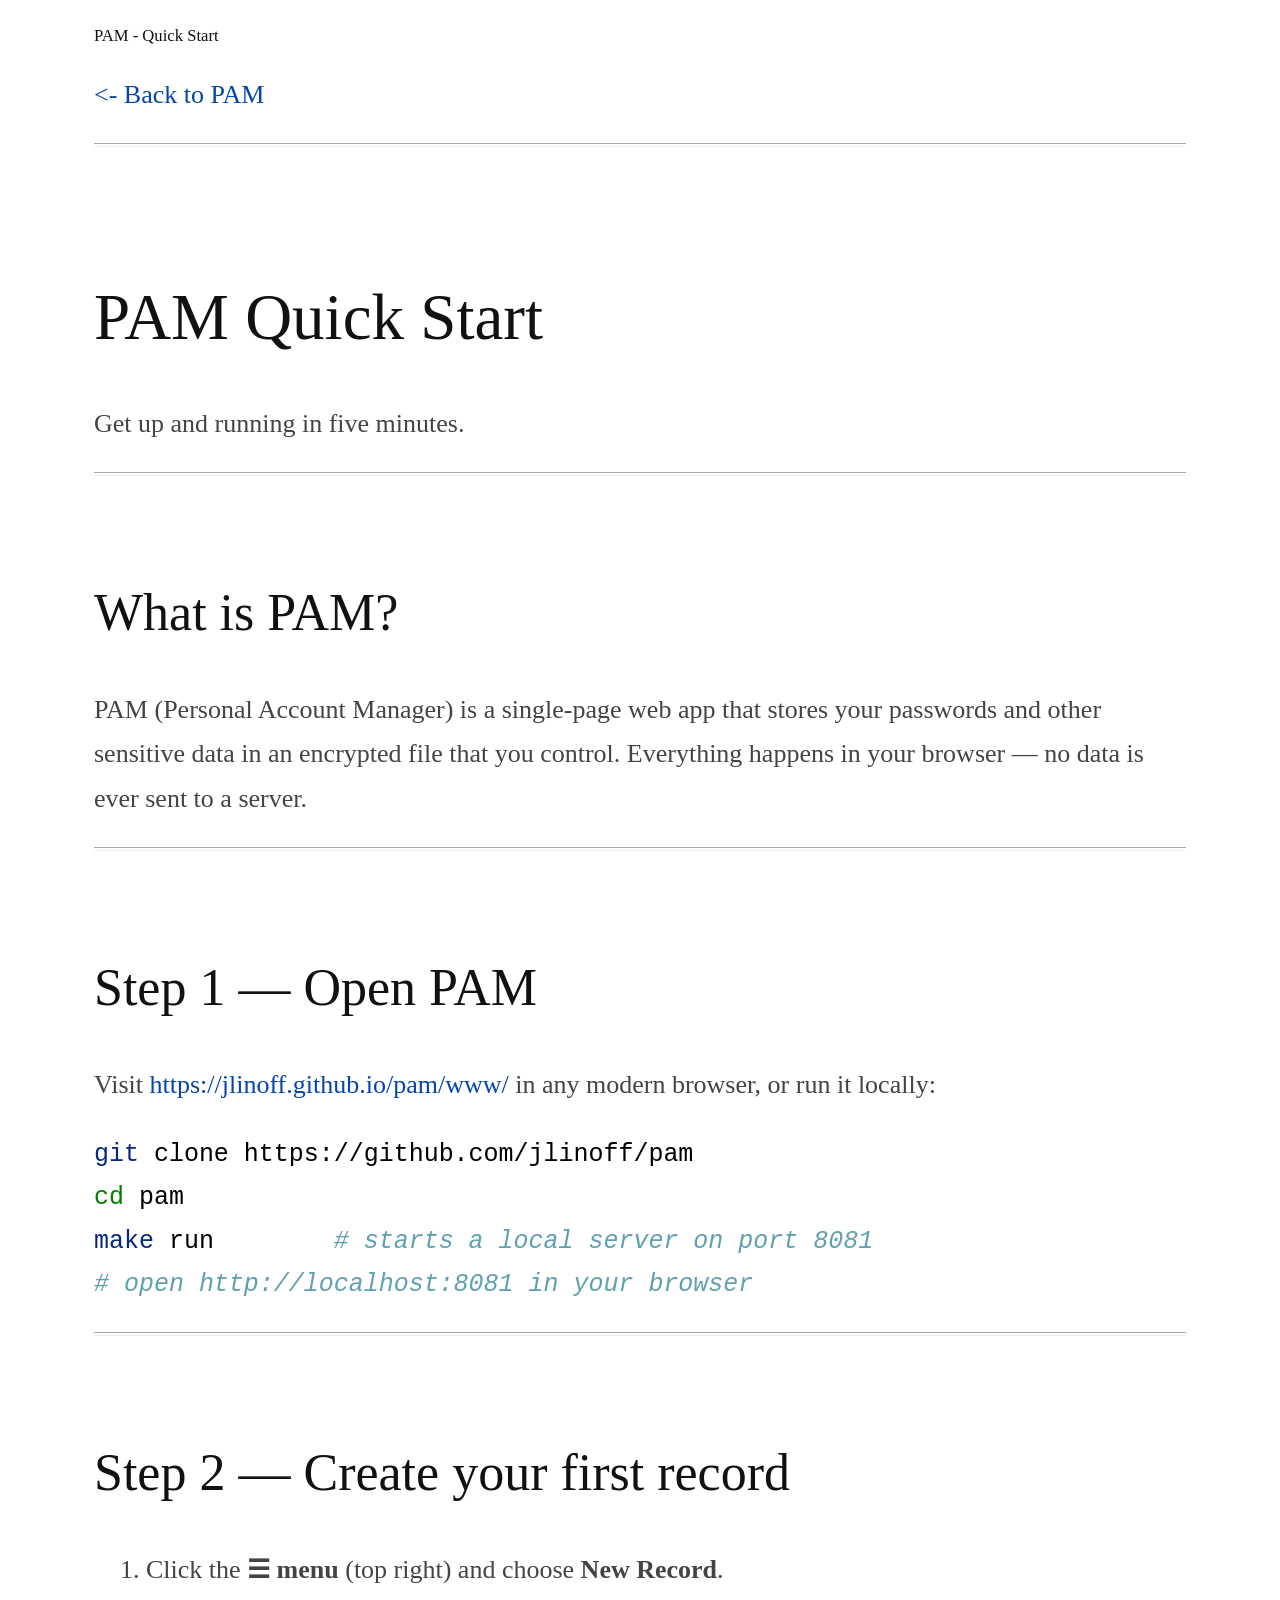
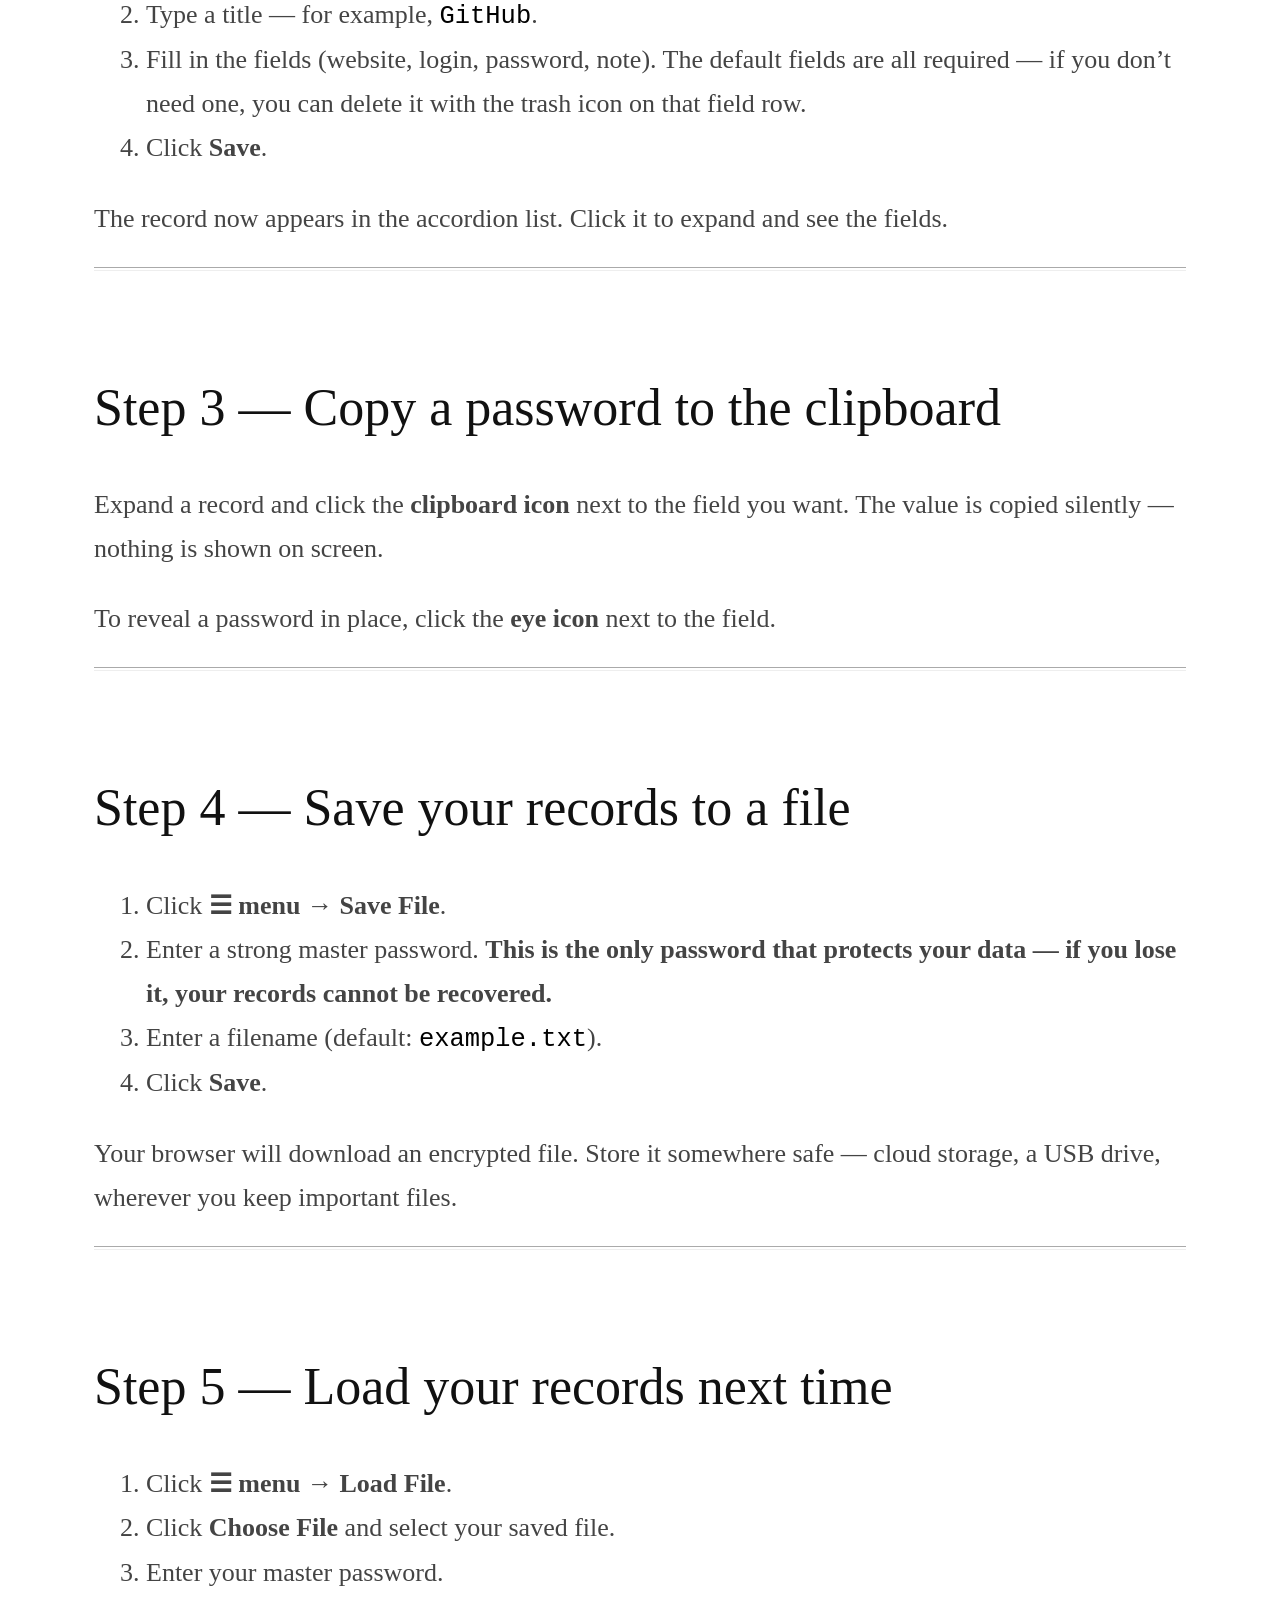
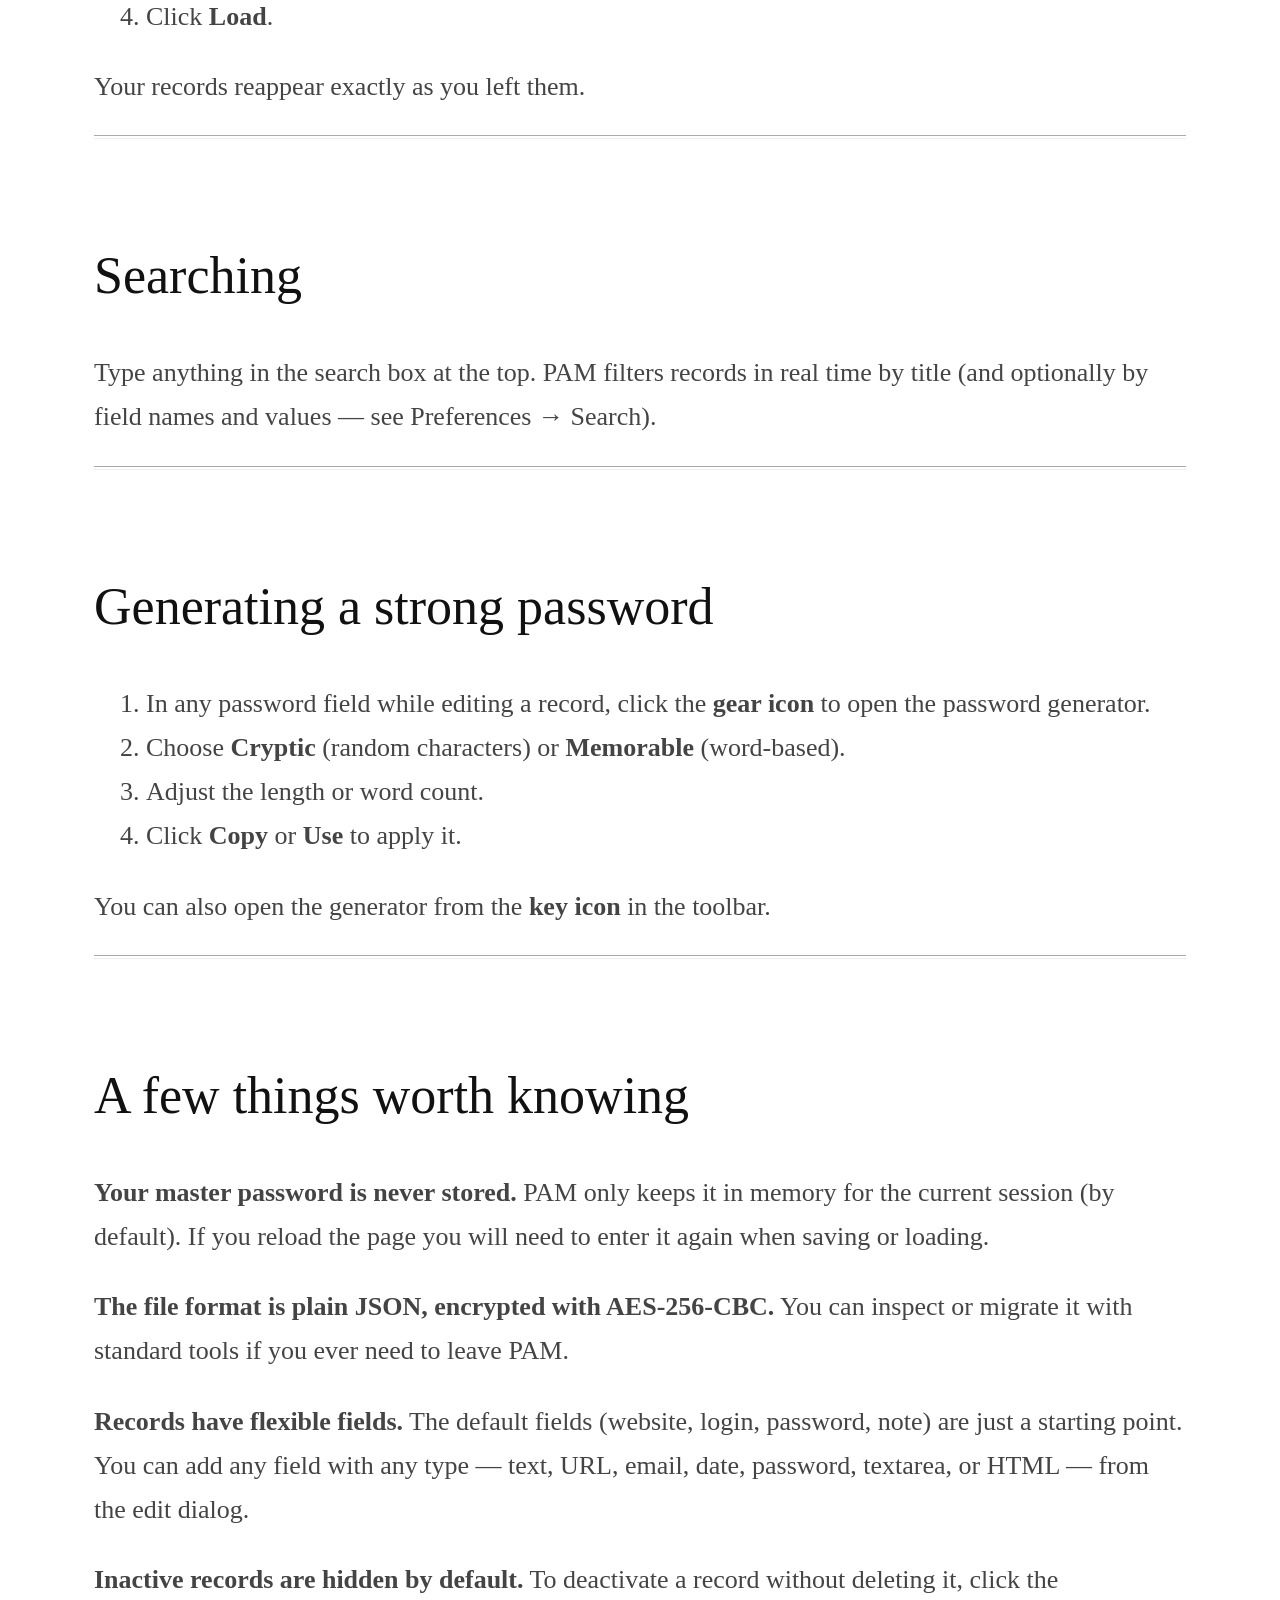
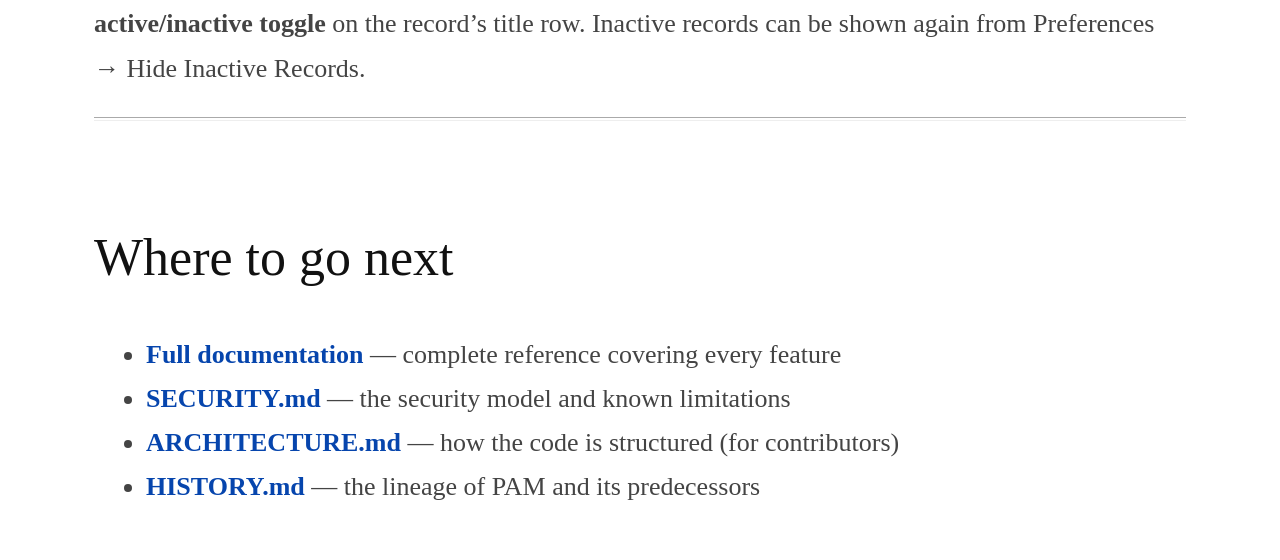
<file: www/help/quickstart.html>
<!DOCTYPE html>
<html xmlns="http://www.w3.org/1999/xhtml">
<head>
  <meta charset="utf-8" />
  <meta name="generator" content="pandoc 3.11" />
  <meta name="viewport" content="width=device-width, initial-scale=1.0, user-scalable=yes" />
  <title>PAM - Quick Start</title>
  <style>
    /* Default styles provided by pandoc.
    ** See https://pandoc.org/MANUAL.html#variables-for-html for config info.
    */
    span.smallcaps{font-variant: small-caps;}
    div.columns{display: flex; gap: 1.5em;}
    div.column{flex: auto;}
    @media screen {
    div.columns{gap: min(4vw, 1.5em);}
    div.column{overflow-x: auto;}
    }
    div.hanging-indent{margin-left: 1.5em; text-indent: -1.5em;}
    /* The extra [class] is a hack that increases specificity enough to
       override a similar rule in reveal.js */
    ul.task-list[class]{list-style: none;}
    ul.task-list li input[type="checkbox"] {
      font-size: inherit;
      width: 0.8em;
      margin: 0 0.8em 0.2em -1.6em;
      vertical-align: middle;
    }
    /* CSS for syntax highlighting */
    html { -webkit-text-size-adjust: 100%; }
    pre > code.sourceCode { white-space: pre; position: relative; }
    pre > code.sourceCode > span { display: inline-block; line-height: 1.25; }
    pre > code.sourceCode > span:empty { height: 1.2em; }
    .sourceCode { overflow: visible; }
    code.sourceCode > span { color: inherit; text-decoration: inherit; }
    div.sourceCode { margin: 1em 0; }
    pre.sourceCode { margin: 0; }
    @media screen {
    div.sourceCode { overflow: auto; }
    }
    @media print {
    pre > code.sourceCode { white-space: pre-wrap; }
    pre > code.sourceCode > span { text-indent: -5em; padding-left: 5em; }
    }
    pre.numberSource code
      { counter-reset: source-line 0; }
    pre.numberSource code > span
      { position: relative; left: -4em; counter-increment: source-line; }
    pre.numberSource code > span > a:first-child::before
      { content: counter(source-line);
        position: relative; left: -1em; text-align: right; vertical-align: baseline;
        border: none; display: inline-block;
        -webkit-touch-callout: none; -webkit-user-select: none;
        -khtml-user-select: none; -moz-user-select: none;
        -ms-user-select: none; user-select: none;
        padding: 0 4px; width: 4em;
        color: #aaaaaa;
      }
    pre.numberSource { margin-left: 3em; border-left: 1px solid #aaaaaa;  padding-left: 4px; }
    div.sourceCode
      {   }
    @media screen {
    pre > code.sourceCode > span > a:first-child::before { text-decoration: underline; }
    }
    code span.al { color: #ff0000; font-weight: bold; } /* Alert */
    code span.an { color: #60a0b0; font-weight: bold; font-style: italic; } /* Annotation */
    code span.at { color: #7d9029; } /* Attribute */
    code span.bn { color: #40a070; } /* BaseN */
    code span.bu { color: #008000; } /* BuiltIn */
    code span.cf { color: #007020; font-weight: bold; } /* ControlFlow */
    code span.ch { color: #4070a0; } /* Char */
    code span.cn { color: #880000; } /* Constant */
    code span.co { color: #60a0b0; font-style: italic; } /* Comment */
    code span.cv { color: #60a0b0; font-weight: bold; font-style: italic; } /* CommentVar */
    code span.do { color: #ba2121; font-style: italic; } /* Documentation */
    code span.dt { color: #902000; } /* DataType */
    code span.dv { color: #40a070; } /* DecVal */
    code span.er { color: #ff0000; font-weight: bold; } /* Error */
    code span.ex { } /* Extension */
    code span.fl { color: #40a070; } /* Float */
    code span.fu { color: #06287e; } /* Function */
    code span.im { color: #008000; font-weight: bold; } /* Import */
    code span.in { color: #60a0b0; font-weight: bold; font-style: italic; } /* Information */
    code span.kw { color: #007020; font-weight: bold; } /* Keyword */
    code span.op { color: #666666; } /* Operator */
    code span.ot { color: #007020; } /* Other */
    code span.pp { color: #bc7a00; } /* Preprocessor */
    code span.sc { color: #4070a0; } /* SpecialChar */
    code span.ss { color: #bb6688; } /* SpecialString */
    code span.st { color: #4070a0; } /* String */
    code span.va { color: #19177c; } /* Variable */
    code span.vs { color: #4070a0; } /* VerbatimString */
    code span.wa { color: #60a0b0; font-weight: bold; font-style: italic; } /* Warning */
  </style>
  <link rel="stylesheet" href="index.css" />
</head>
<body>
<header id="title-block-header">
<h1 class="title">PAM - Quick Start</h1>
</header>
<p><a href="../index.html">&lt;- Back to PAM</a></p>
<hr />
<h1 id="pam-quick-start">PAM Quick Start</h1>
<p>Get up and running in five minutes.</p>
<hr />
<h2 id="what-is-pam">What is PAM?</h2>
<p>PAM (Personal Account Manager) is a single-page web app that stores
your passwords and other sensitive data in an encrypted file that you
control. Everything happens in your browser — no data is ever sent to a
server.</p>
<hr />
<h2 id="step-1-open-pam">Step 1 — Open PAM</h2>
<p>Visit <a
href="https://jlinoff.github.io/pam/www/">https://jlinoff.github.io/pam/www/</a>
in any modern browser, or run it locally:</p>
<div class="sourceCode" id="cb1"><pre
class="sourceCode bash"><code class="sourceCode bash"><span id="cb1-1"><a href="#cb1-1" aria-hidden="true" tabindex="-1"></a><span class="fu">git</span> clone https://github.com/jlinoff/pam</span>
<span id="cb1-2"><a href="#cb1-2" aria-hidden="true" tabindex="-1"></a><span class="bu">cd</span> pam</span>
<span id="cb1-3"><a href="#cb1-3" aria-hidden="true" tabindex="-1"></a><span class="fu">make</span> run        <span class="co"># starts a local server on port 8081</span></span>
<span id="cb1-4"><a href="#cb1-4" aria-hidden="true" tabindex="-1"></a><span class="co"># open http://localhost:8081 in your browser</span></span></code></pre></div>
<hr />
<h2 id="step-2-create-your-first-record">Step 2 — Create your first
record</h2>
<ol type="1">
<li>Click the <strong>☰ menu</strong> (top right) and choose <strong>New
Record</strong>.</li>
<li>Type a title — for example, <code>GitHub</code>.</li>
<li>Fill in the fields (website, login, password, note). The default
fields are all required — if you don’t need one, you can delete it with
the trash icon on that field row.</li>
<li>Click <strong>Save</strong>.</li>
</ol>
<p>The record now appears in the accordion list. Click it to expand and
see the fields.</p>
<hr />
<h2 id="step-3-copy-a-password-to-the-clipboard">Step 3 — Copy a
password to the clipboard</h2>
<p>Expand a record and click the <strong>clipboard icon</strong> next to
the field you want. The value is copied silently — nothing is shown on
screen.</p>
<p>To reveal a password in place, click the <strong>eye icon</strong>
next to the field.</p>
<hr />
<h2 id="step-4-save-your-records-to-a-file">Step 4 — Save your records
to a file</h2>
<ol type="1">
<li>Click <strong>☰ menu → Save File</strong>.</li>
<li>Enter a strong master password. <strong>This is the only password
that protects your data — if you lose it, your records cannot be
recovered.</strong></li>
<li>Enter a filename (default: <code>example.txt</code>).</li>
<li>Click <strong>Save</strong>.</li>
</ol>
<p>Your browser will download an encrypted file. Store it somewhere safe
— cloud storage, a USB drive, wherever you keep important files.</p>
<hr />
<h2 id="step-5-load-your-records-next-time">Step 5 — Load your records
next time</h2>
<ol type="1">
<li>Click <strong>☰ menu → Load File</strong>.</li>
<li>Click <strong>Choose File</strong> and select your saved file.</li>
<li>Enter your master password.</li>
<li>Click <strong>Load</strong>.</li>
</ol>
<p>Your records reappear exactly as you left them.</p>
<hr />
<h2 id="searching">Searching</h2>
<p>Type anything in the search box at the top. PAM filters records in
real time by title (and optionally by field names and values — see
Preferences → Search).</p>
<hr />
<h2 id="generating-a-strong-password">Generating a strong password</h2>
<ol type="1">
<li>In any password field while editing a record, click the <strong>gear
icon</strong> to open the password generator.</li>
<li>Choose <strong>Cryptic</strong> (random characters) or
<strong>Memorable</strong> (word-based).</li>
<li>Adjust the length or word count.</li>
<li>Click <strong>Copy</strong> or <strong>Use</strong> to apply
it.</li>
</ol>
<p>You can also open the generator from the <strong>key icon</strong> in
the toolbar.</p>
<hr />
<h2 id="a-few-things-worth-knowing">A few things worth knowing</h2>
<p><strong>Your master password is never stored.</strong> PAM only keeps
it in memory for the current session (by default). If you reload the
page you will need to enter it again when saving or loading.</p>
<p><strong>The file format is plain JSON, encrypted with
AES-256-CBC.</strong> You can inspect or migrate it with standard tools
if you ever need to leave PAM.</p>
<p><strong>Records have flexible fields.</strong> The default fields
(website, login, password, note) are just a starting point. You can add
any field with any type — text, URL, email, date, password, textarea, or
HTML — from the edit dialog.</p>
<p><strong>Inactive records are hidden by default.</strong> To
deactivate a record without deleting it, click the
<strong>active/inactive toggle</strong> on the record’s title row.
Inactive records can be shown again from Preferences → Hide Inactive
Records.</p>
<hr />
<h2 id="where-to-go-next">Where to go next</h2>
<ul>
<li><strong><a href="./index.html">Full documentation</a></strong> —
complete reference covering every feature</li>
<li><strong><a href="./security.html">SECURITY.md</a></strong> — the
security model and known limitations</li>
<li><strong><a href="./architecture.html">ARCHITECTURE.md</a></strong> —
how the code is structured (for contributors)</li>
<li><strong><a href="./history.html">HISTORY.md</a></strong> — the
lineage of PAM and its predecessors</li>
</ul>
</body>
</html>
</file>
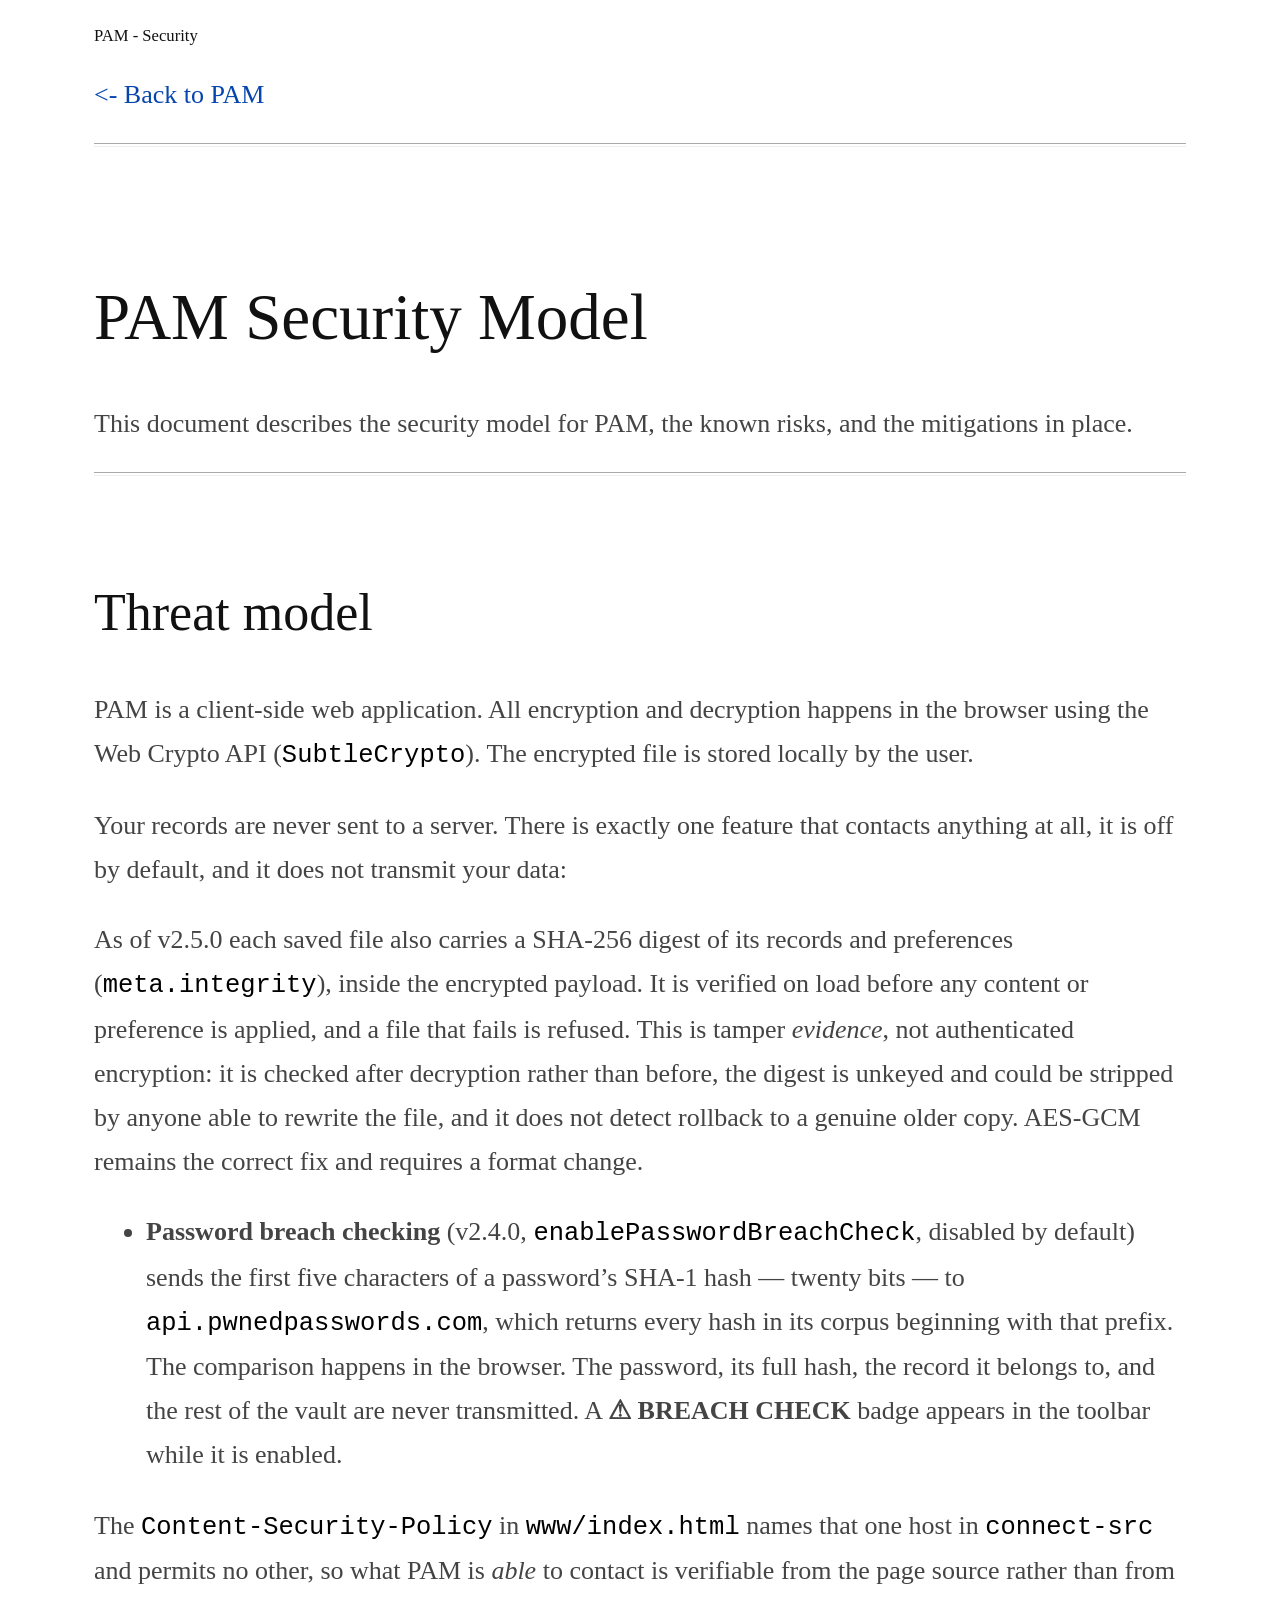
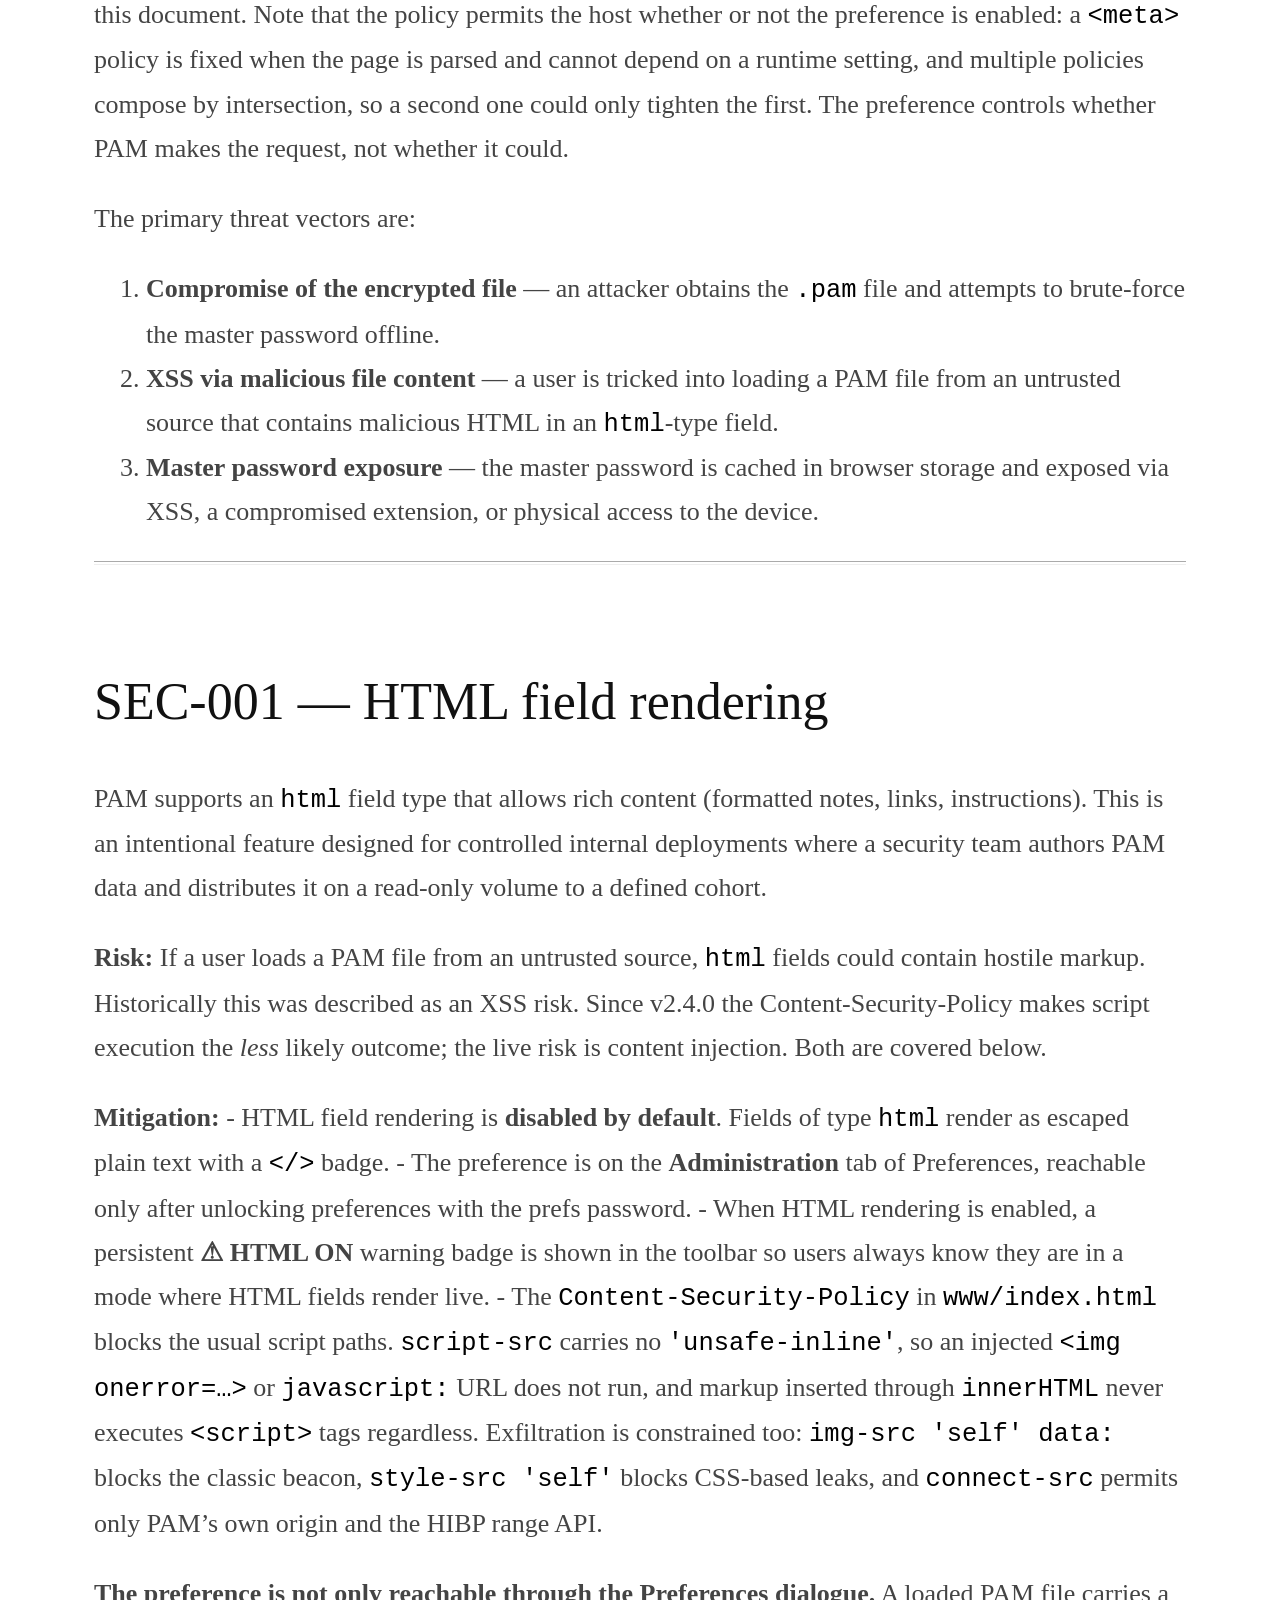
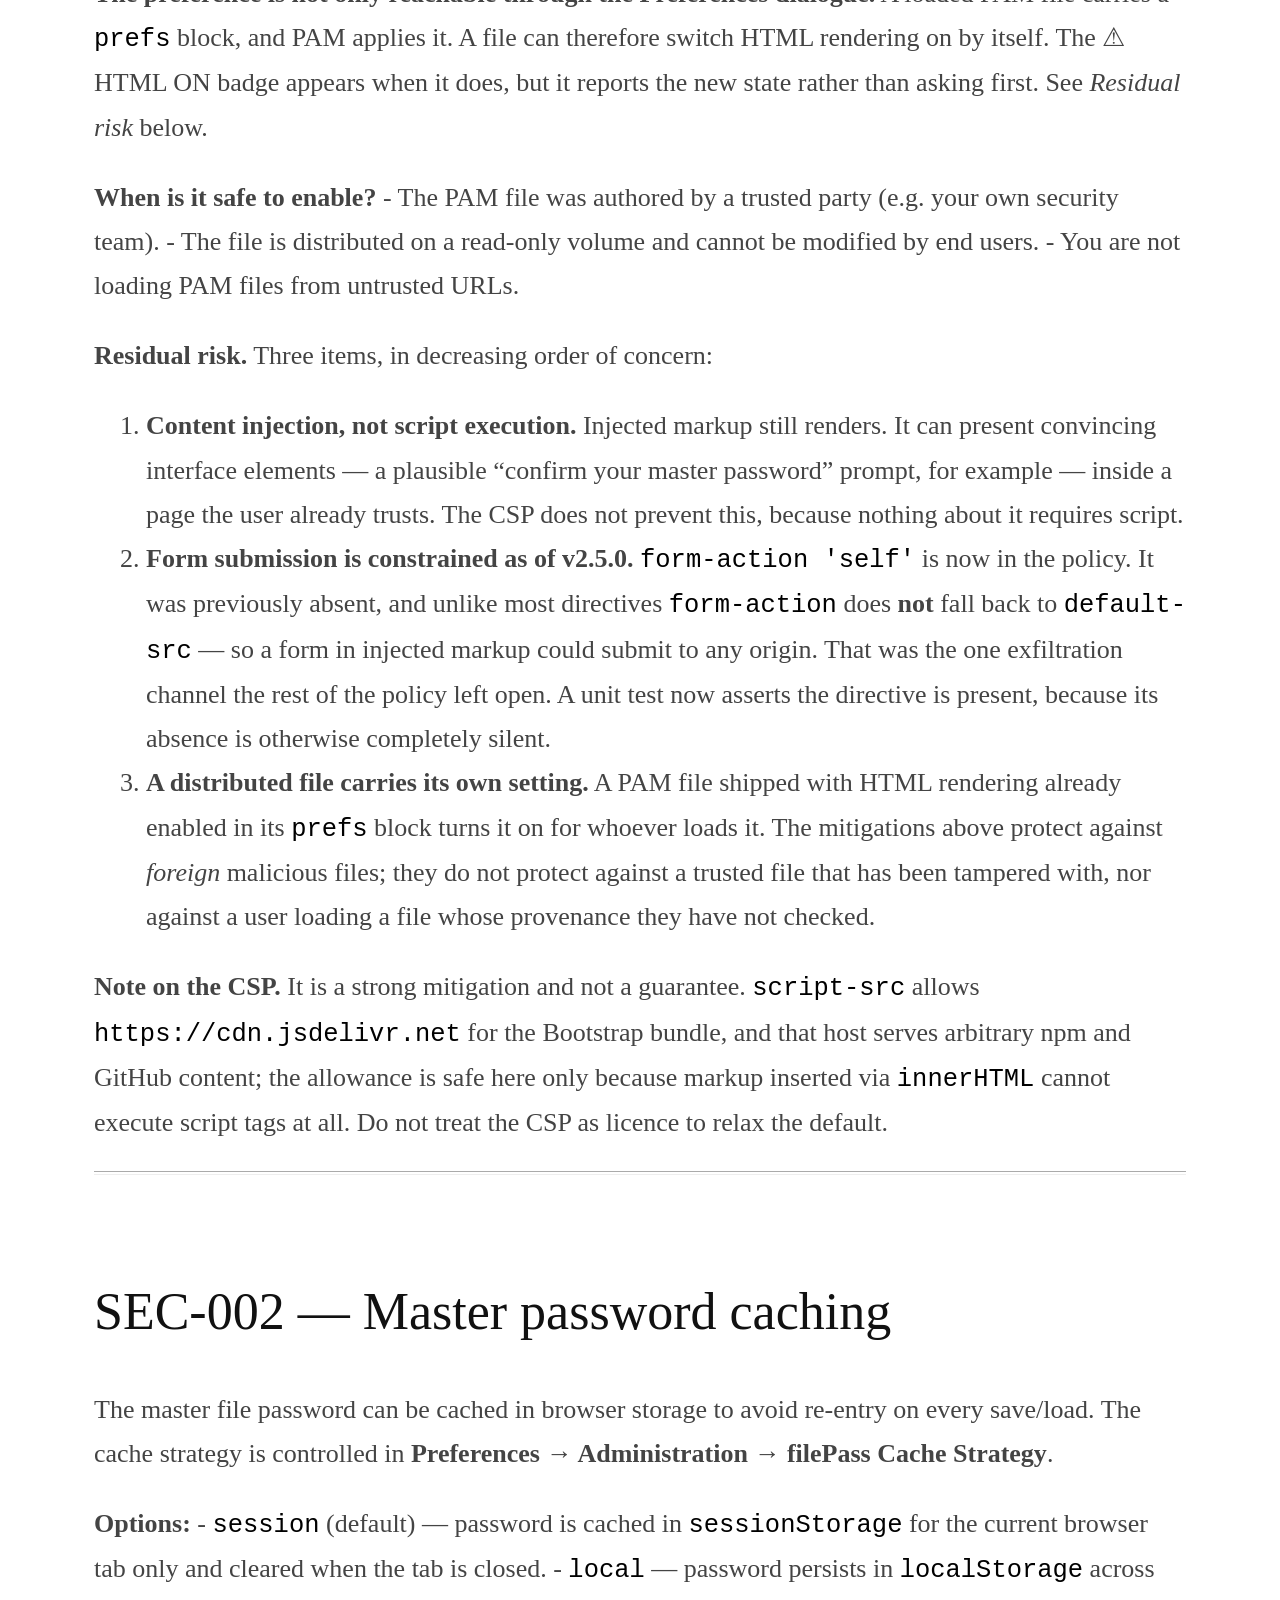
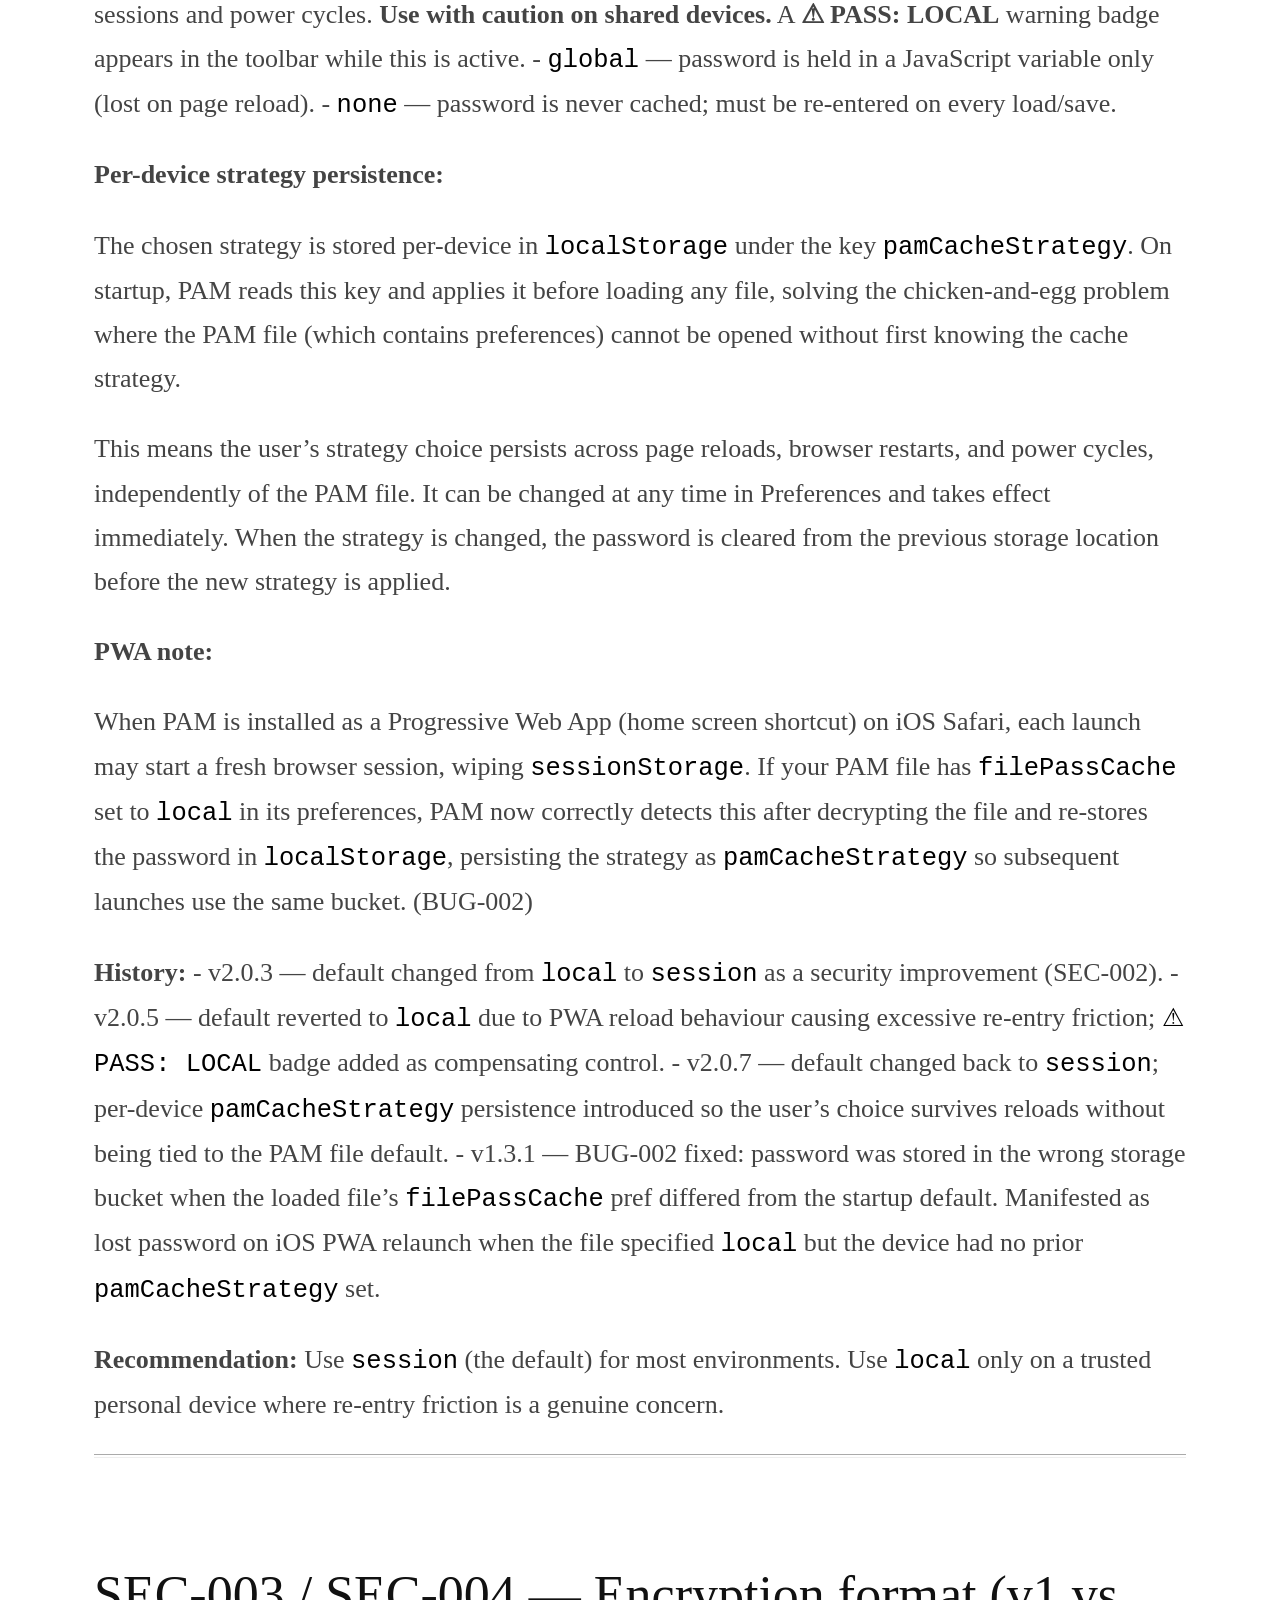
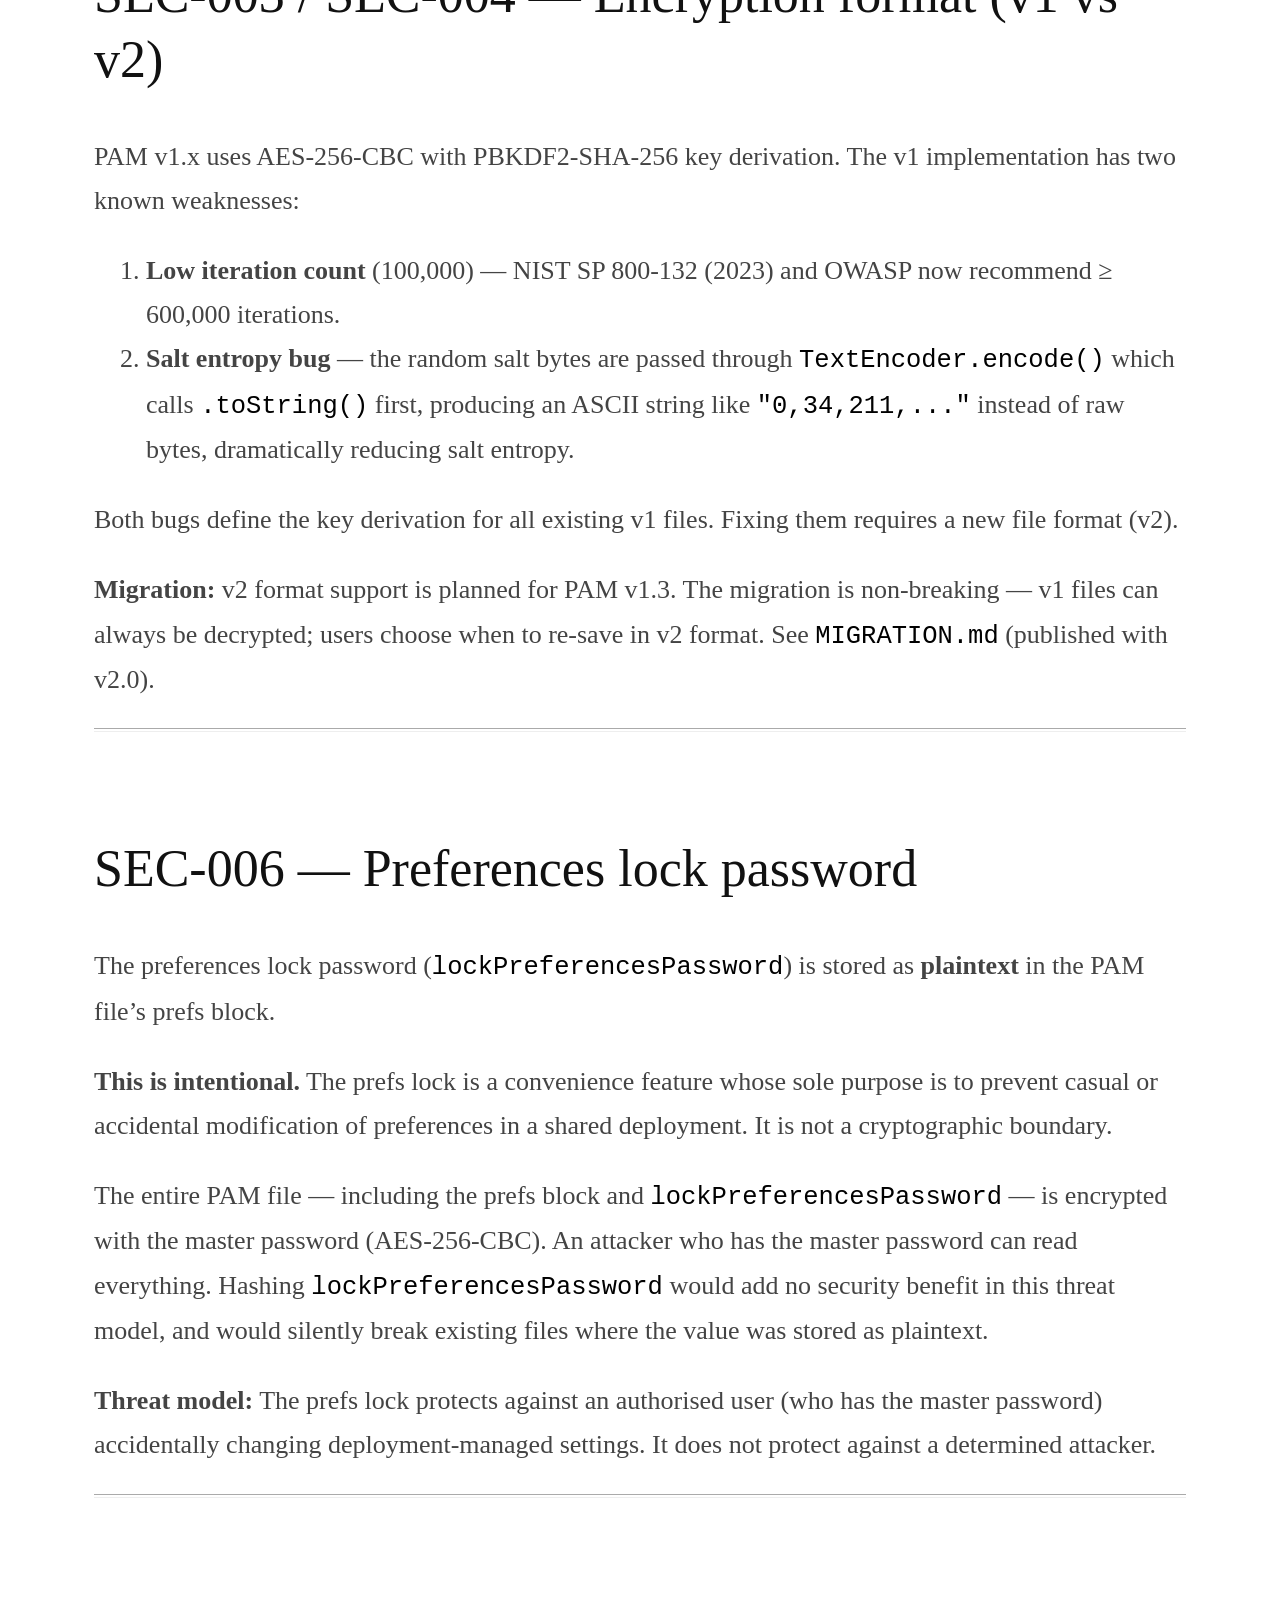
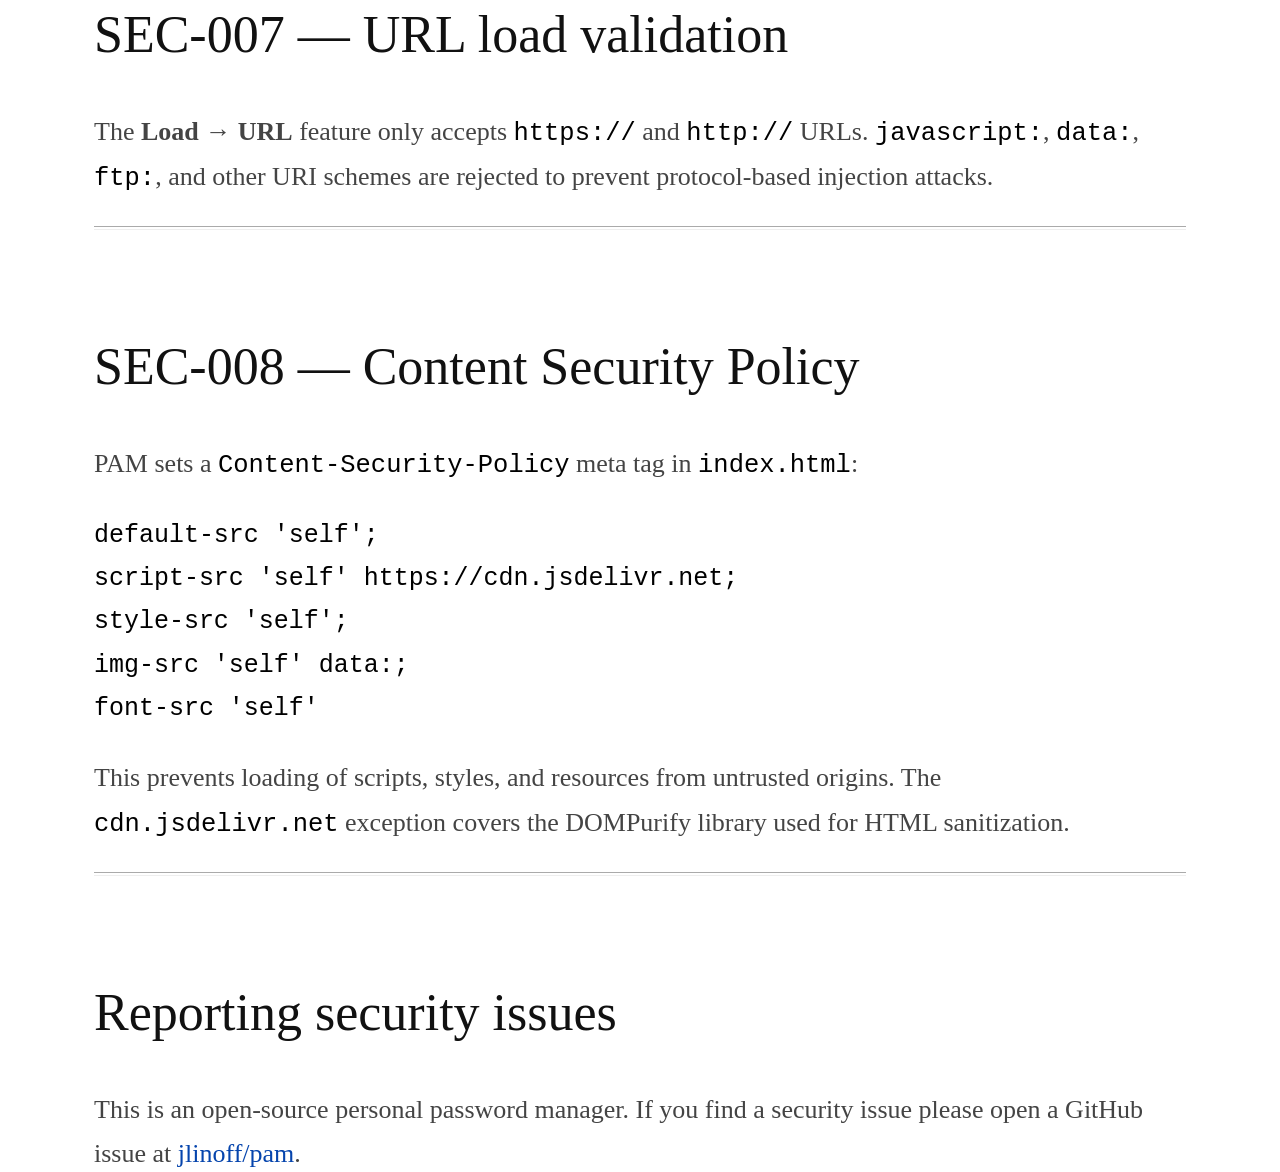
<file: www/help/security.html>
<!DOCTYPE html>
<html xmlns="http://www.w3.org/1999/xhtml">
<head>
  <meta charset="utf-8" />
  <meta name="generator" content="pandoc 3.11" />
  <meta name="viewport" content="width=device-width, initial-scale=1.0, user-scalable=yes" />
  <title>PAM - Security</title>
  <style>
    /* Default styles provided by pandoc.
    ** See https://pandoc.org/MANUAL.html#variables-for-html for config info.
    */
    span.smallcaps{font-variant: small-caps;}
    div.columns{display: flex; gap: 1.5em;}
    div.column{flex: auto;}
    @media screen {
    div.columns{gap: min(4vw, 1.5em);}
    div.column{overflow-x: auto;}
    }
    div.hanging-indent{margin-left: 1.5em; text-indent: -1.5em;}
    /* The extra [class] is a hack that increases specificity enough to
       override a similar rule in reveal.js */
    ul.task-list[class]{list-style: none;}
    ul.task-list li input[type="checkbox"] {
      font-size: inherit;
      width: 0.8em;
      margin: 0 0.8em 0.2em -1.6em;
      vertical-align: middle;
    }
    q { quotes: "“" "”" "‘" "’"; }
  </style>
  <link rel="stylesheet" href="index.css" />
</head>
<body>
<header id="title-block-header">
<h1 class="title">PAM - Security</h1>
</header>
<p><a href="../index.html">&lt;- Back to PAM</a></p>
<hr />
<h1 id="pam-security-model">PAM Security Model</h1>
<p>This document describes the security model for PAM, the known risks,
and the mitigations in place.</p>
<hr />
<h2 id="threat-model">Threat model</h2>
<p>PAM is a client-side web application. All encryption and decryption
happens in the browser using the Web Crypto API
(<code>SubtleCrypto</code>). The encrypted file is stored locally by the
user.</p>
<p>Your records are never sent to a server. There is exactly one feature
that contacts anything at all, it is off by default, and it does not
transmit your data:</p>
<p>As of v2.5.0 each saved file also carries a SHA-256 digest of its
records and preferences (<code>meta.integrity</code>), inside the
encrypted payload. It is verified on load before any content or
preference is applied, and a file that fails is refused. This is tamper
<em>evidence</em>, not authenticated encryption: it is checked after
decryption rather than before, the digest is unkeyed and could be
stripped by anyone able to rewrite the file, and it does not detect
rollback to a genuine older copy. AES-GCM remains the correct fix and
requires a format change.</p>
<ul>
<li><strong>Password breach checking</strong> (v2.4.0,
<code>enablePasswordBreachCheck</code>, disabled by default) sends the
first five characters of a password’s SHA-1 hash — twenty bits — to
<code>api.pwnedpasswords.com</code>, which returns every hash in its
corpus beginning with that prefix. The comparison happens in the
browser. The password, its full hash, the record it belongs to, and the
rest of the vault are never transmitted. A <strong>⚠ BREACH
CHECK</strong> badge appears in the toolbar while it is enabled.</li>
</ul>
<p>The <code>Content-Security-Policy</code> in
<code>www/index.html</code> names that one host in
<code>connect-src</code> and permits no other, so what PAM is
<em>able</em> to contact is verifiable from the page source rather than
from this document. Note that the policy permits the host whether or not
the preference is enabled: a <code>&lt;meta&gt;</code> policy is fixed
when the page is parsed and cannot depend on a runtime setting, and
multiple policies compose by intersection, so a second one could only
tighten the first. The preference controls whether PAM makes the
request, not whether it could.</p>
<p>The primary threat vectors are:</p>
<ol type="1">
<li><strong>Compromise of the encrypted file</strong> — an attacker
obtains the <code>.pam</code> file and attempts to brute-force the
master password offline.</li>
<li><strong>XSS via malicious file content</strong> — a user is tricked
into loading a PAM file from an untrusted source that contains malicious
HTML in an <code>html</code>-type field.</li>
<li><strong>Master password exposure</strong> — the master password is
cached in browser storage and exposed via XSS, a compromised extension,
or physical access to the device.</li>
</ol>
<hr />
<h2 id="sec-001-html-field-rendering">SEC-001 — HTML field
rendering</h2>
<p>PAM supports an <code>html</code> field type that allows rich content
(formatted notes, links, instructions). This is an intentional feature
designed for controlled internal deployments where a security team
authors PAM data and distributes it on a read-only volume to a defined
cohort.</p>
<p><strong>Risk:</strong> If a user loads a PAM file from an untrusted
source, <code>html</code> fields could contain hostile markup.
Historically this was described as an XSS risk. Since v2.4.0 the
Content-Security-Policy makes script execution the <em>less</em> likely
outcome; the live risk is content injection. Both are covered below.</p>
<p><strong>Mitigation:</strong> - HTML field rendering is
<strong>disabled by default</strong>. Fields of type <code>html</code>
render as escaped plain text with a <code>&lt;/&gt;</code> badge. - The
preference is on the <strong>Administration</strong> tab of Preferences,
reachable only after unlocking preferences with the prefs password. -
When HTML rendering is enabled, a persistent <strong>⚠ HTML ON</strong>
warning badge is shown in the toolbar so users always know they are in a
mode where HTML fields render live. - The
<code>Content-Security-Policy</code> in <code>www/index.html</code>
blocks the usual script paths. <code>script-src</code> carries no
<code>'unsafe-inline'</code>, so an injected
<code>&lt;img onerror=…&gt;</code> or <code>javascript:</code> URL does
not run, and markup inserted through <code>innerHTML</code> never
executes <code>&lt;script&gt;</code> tags regardless. Exfiltration is
constrained too: <code>img-src 'self' data:</code> blocks the classic
beacon, <code>style-src 'self'</code> blocks CSS-based leaks, and
<code>connect-src</code> permits only PAM’s own origin and the HIBP
range API.</p>
<p><strong>The preference is not only reachable through the Preferences
dialogue.</strong> A loaded PAM file carries a <code>prefs</code> block,
and PAM applies it. A file can therefore switch HTML rendering on by
itself. The ⚠ HTML ON badge appears when it does, but it reports the new
state rather than asking first. See <em>Residual risk</em> below.</p>
<p><strong>When is it safe to enable?</strong> - The PAM file was
authored by a trusted party (e.g. your own security team). - The file is
distributed on a read-only volume and cannot be modified by end users. -
You are not loading PAM files from untrusted URLs.</p>
<p><strong>Residual risk.</strong> Three items, in decreasing order of
concern:</p>
<ol type="1">
<li><strong>Content injection, not script execution.</strong> Injected
markup still renders. It can present convincing interface elements — a
plausible <q>confirm your master password</q> prompt, for example —
inside a page the user already trusts. The CSP does not prevent this,
because nothing about it requires script.</li>
<li><strong>Form submission is constrained as of v2.5.0.</strong>
<code>form-action 'self'</code> is now in the policy. It was previously
absent, and unlike most directives <code>form-action</code> does
<strong>not</strong> fall back to <code>default-src</code> — so a form
in injected markup could submit to any origin. That was the one
exfiltration channel the rest of the policy left open. A unit test now
asserts the directive is present, because its absence is otherwise
completely silent.</li>
<li><strong>A distributed file carries its own setting.</strong> A PAM
file shipped with HTML rendering already enabled in its
<code>prefs</code> block turns it on for whoever loads it. The
mitigations above protect against <em>foreign</em> malicious files; they
do not protect against a trusted file that has been tampered with, nor
against a user loading a file whose provenance they have not
checked.</li>
</ol>
<p><strong>Note on the CSP.</strong> It is a strong mitigation and not a
guarantee. <code>script-src</code> allows
<code>https://cdn.jsdelivr.net</code> for the Bootstrap bundle, and that
host serves arbitrary npm and GitHub content; the allowance is safe here
only because markup inserted via <code>innerHTML</code> cannot execute
script tags at all. Do not treat the CSP as licence to relax the
default.</p>
<hr />
<h2 id="sec-002-master-password-caching">SEC-002 — Master password
caching</h2>
<p>The master file password can be cached in browser storage to avoid
re-entry on every save/load. The cache strategy is controlled in
<strong>Preferences → Administration → filePass Cache
Strategy</strong>.</p>
<p><strong>Options:</strong> - <code>session</code> (default) — password
is cached in <code>sessionStorage</code> for the current browser tab
only and cleared when the tab is closed. - <code>local</code> — password
persists in <code>localStorage</code> across sessions and power cycles.
<strong>Use with caution on shared devices.</strong> A <strong>⚠ PASS:
LOCAL</strong> warning badge appears in the toolbar while this is
active. - <code>global</code> — password is held in a JavaScript
variable only (lost on page reload). - <code>none</code> — password is
never cached; must be re-entered on every load/save.</p>
<p><strong>Per-device strategy persistence:</strong></p>
<p>The chosen strategy is stored per-device in <code>localStorage</code>
under the key <code>pamCacheStrategy</code>. On startup, PAM reads this
key and applies it before loading any file, solving the chicken-and-egg
problem where the PAM file (which contains preferences) cannot be opened
without first knowing the cache strategy.</p>
<p>This means the user’s strategy choice persists across page reloads,
browser restarts, and power cycles, independently of the PAM file. It
can be changed at any time in Preferences and takes effect immediately.
When the strategy is changed, the password is cleared from the previous
storage location before the new strategy is applied.</p>
<p><strong>PWA note:</strong></p>
<p>When PAM is installed as a Progressive Web App (home screen shortcut)
on iOS Safari, each launch may start a fresh browser session, wiping
<code>sessionStorage</code>. If your PAM file has
<code>filePassCache</code> set to <code>local</code> in its preferences,
PAM now correctly detects this after decrypting the file and re-stores
the password in <code>localStorage</code>, persisting the strategy as
<code>pamCacheStrategy</code> so subsequent launches use the same
bucket. (BUG-002)</p>
<p><strong>History:</strong> - v2.0.3 — default changed from
<code>local</code> to <code>session</code> as a security improvement
(SEC-002). - v2.0.5 — default reverted to <code>local</code> due to PWA
reload behaviour causing excessive re-entry friction;
<code>⚠ PASS: LOCAL</code> badge added as compensating control. - v2.0.7
— default changed back to <code>session</code>; per-device
<code>pamCacheStrategy</code> persistence introduced so the user’s
choice survives reloads without being tied to the PAM file default. -
v1.3.1 — BUG-002 fixed: password was stored in the wrong storage bucket
when the loaded file’s <code>filePassCache</code> pref differed from the
startup default. Manifested as lost password on iOS PWA relaunch when
the file specified <code>local</code> but the device had no prior
<code>pamCacheStrategy</code> set.</p>
<p><strong>Recommendation:</strong> Use <code>session</code> (the
default) for most environments. Use <code>local</code> only on a trusted
personal device where re-entry friction is a genuine concern.</p>
<hr />
<h2 id="sec-003-sec-004-encryption-format-v1-vs-v2">SEC-003 / SEC-004 —
Encryption format (v1 vs v2)</h2>
<p>PAM v1.x uses AES-256-CBC with PBKDF2-SHA-256 key derivation. The v1
implementation has two known weaknesses:</p>
<ol type="1">
<li><strong>Low iteration count</strong> (100,000) — NIST SP 800-132
(2023) and OWASP now recommend ≥ 600,000 iterations.</li>
<li><strong>Salt entropy bug</strong> — the random salt bytes are passed
through <code>TextEncoder.encode()</code> which calls
<code>.toString()</code> first, producing an ASCII string like
<code>"0,34,211,..."</code> instead of raw bytes, dramatically reducing
salt entropy.</li>
</ol>
<p>Both bugs define the key derivation for all existing v1 files. Fixing
them requires a new file format (v2).</p>
<p><strong>Migration:</strong> v2 format support is planned for PAM
v1.3. The migration is non-breaking — v1 files can always be decrypted;
users choose when to re-save in v2 format. See <code>MIGRATION.md</code>
(published with v2.0).</p>
<hr />
<h2 id="sec-006-preferences-lock-password">SEC-006 — Preferences lock
password</h2>
<p>The preferences lock password (<code>lockPreferencesPassword</code>)
is stored as <strong>plaintext</strong> in the PAM file’s prefs
block.</p>
<p><strong>This is intentional.</strong> The prefs lock is a convenience
feature whose sole purpose is to prevent casual or accidental
modification of preferences in a shared deployment. It is not a
cryptographic boundary.</p>
<p>The entire PAM file — including the prefs block and
<code>lockPreferencesPassword</code> — is encrypted with the master
password (AES-256-CBC). An attacker who has the master password can read
everything. Hashing <code>lockPreferencesPassword</code> would add no
security benefit in this threat model, and would silently break existing
files where the value was stored as plaintext.</p>
<p><strong>Threat model:</strong> The prefs lock protects against an
authorised user (who has the master password) accidentally changing
deployment-managed settings. It does not protect against a determined
attacker.</p>
<hr />
<h2 id="sec-007-url-load-validation">SEC-007 — URL load validation</h2>
<p>The <strong>Load → URL</strong> feature only accepts
<code>https://</code> and <code>http://</code> URLs.
<code>javascript:</code>, <code>data:</code>, <code>ftp:</code>, and
other URI schemes are rejected to prevent protocol-based injection
attacks.</p>
<hr />
<h2 id="sec-008-content-security-policy">SEC-008 — Content Security
Policy</h2>
<p>PAM sets a <code>Content-Security-Policy</code> meta tag in
<code>index.html</code>:</p>
<pre><code>default-src &#39;self&#39;;
script-src &#39;self&#39; https://cdn.jsdelivr.net;
style-src &#39;self&#39;;
img-src &#39;self&#39; data:;
font-src &#39;self&#39;</code></pre>
<p>This prevents loading of scripts, styles, and resources from
untrusted origins. The <code>cdn.jsdelivr.net</code> exception covers
the DOMPurify library used for HTML sanitization.</p>
<hr />
<h2 id="reporting-security-issues">Reporting security issues</h2>
<p>This is an open-source personal password manager. If you find a
security issue please open a GitHub issue at <a
href="https://github.com/jlinoff/pam">jlinoff/pam</a>.</p>
</body>
</html>
</file>
<file: www/help/index.css>
/*
  * citation: https://gist.github.com/killercup/5917178
  * I add this to html files generated with pandoc.
  */

html {
    font-size: 100%;
    overflow-y: scroll;
    -webkit-text-size-adjust: 100%;
    -ms-text-size-adjust: 100%;
}

body {
    /*color: #444;*/
    color: #444;
    backgroundColor: #fefefe;
    font-family: Georgia, Palatino, 'Palatino Linotype', Times, 'Times New Roman', serif;
    font-size: 22px;
    line-height: 1.7;
    padding: 1em;
    margin: auto;
    max-width: 42em;
}

a {
    color: #0645ad;
    text-decoration: none;
}

a:visited {
    color: #0b0080;
}

a:hover {
    color: #06e;
}

a:active {
    color: #faa700;
}

a:focus {
    outline: thin dotted;
}

*::-moz-selection {
    background: rgba(255, 255, 0, 0.3);
    color: #000;
}

*::selection {
    background: rgba(255, 255, 0, 0.3);
    color: #000;
}

a::-moz-selection {
    background: rgba(255, 255, 0, 0.3);
    color: #0645ad;
}

a::selection {
    background: rgba(255, 255, 0, 0.3);
    color: #0645ad;
}

p {
    margin: 1em 0;
}

img {
    max-width: 100%;
}

h1, h2, h3, h4, h5, h6 {
    color: #111;
    line-height: 125%;
    margin-top: 2em;
    font-weight: normal;
}

h4, h5, h6 {
    font-weight: bold;
}

h1 {
    font-size: 2.5em;
}

h2 {
    font-size: 2em;
}

h3 {
    font-size: 1.5em;
}

h4 {
    font-size: 1.2em;
}

h5 {
    font-size: 1em;
}

h6 {
    font-size: 0.9em;
}

blockquote {
    color: #666666;
    margin: 0;
    padding-left: 3em;
    border-left: 0.5em #EEE solid;
}

hr {
    display: block;
    height: 2px;
    border: 0;
    border-top: 1px solid #aaa;
    border-bottom: 1px solid #eee;
    margin: 1em 0;
    padding: 0;
}

pre, code, kbd, samp {
    color: #000;
    font-family: monospace, monospace;
    _font-family: 'courier new', monospace;
    font-size: 0.98em;
}

pre {
    white-space: pre;
    white-space: pre-wrap;
    word-wrap: break-word;
}

b, strong {
    font-weight: bold;
}

dfn {
    font-style: italic;
}

ins {
    background: #ff9;
    color: #000;
    text-decoration: none;
}

mark {
    background: #ff0;
    color: #000;
    font-style: italic;
    font-weight: bold;
}

sub, sup {
    font-size: 75%;
    line-height: 0;
    position: relative;
    vertical-align: baseline;
}

sup {
    top: -0.5em;
}

sub {
    bottom: -0.25em;
}

ul, ol {
    margin: 1em 0;
    padding: 0 0 0 2em;
}

li p:last-child {
    margin-bottom: 0;
}

ul ul, ol ol {
    margin: .3em 0;
}

dl {
    margin-bottom: 1em;
}

dt {
    font-weight: bold;
    margin-bottom: .8em;
}

dd {
    margin: 0 0 .8em 2em;
}

dd:last-child {
    margin-bottom: 0;
}

img {
    border: 0;
    -ms-interpolation-mode: bicubic;
    vertical-align: middle;
}

figure {
    display: block;
    text-align: center;
    margin: 1em 0;
}

figure img {
    border: none;
    margin: 0 auto;
}

figcaption {
    font-size: 0.8em;
    font-style: italic;
    margin: 0 0 .8em;
}

table {
    margin-bottom: 2em;
    border-bottom: 1px solid #ddd;
    border-right: 1px solid #ddd;
    border-spacing: 0;
    border-collapse: collapse;
}

table th {
    padding: .2em 1em;
    background-color: #eee;
    border-top: 1px solid #ddd;
    border-left: 1px solid #ddd;
}

table td {
    padding: .2em 1em;
    border-top: 1px solid #ddd;
    border-left: 1px solid #ddd;
    vertical-align: top;
}

.author {
    font-size: 1.2em;
    text-align: center;
}

@media only screen and (min-width: 480px) {
    body {
        font-size: 24px;
    }
}
@media only screen and (min-width: 768px) {
    body {
        font-size: 26px;
    }
}
@media print {
    * {
        background: transparent !important;
        color: black !important;
        filter: none !important;
        -ms-filter: none !important;
    }

    body {
        font-size: 12pt;
        max-width: 100%;
    }

    a, a:visited {
        text-decoration: underline;
    }

    hr {
        height: 1px;
        border: 0;
        border-bottom: 1px solid black;
    }

    a[href]:after {
        content: " (" attr(href) ")";
    }

    abbr[title]:after {
        content: " (" attr(title) ")";
    }

    .ir a:after, a[href^="javascript:"]:after, a[href^="#"]:after {
        content: "";
    }

    pre, blockquote {
        border: 1px solid #999;
        padding-right: 1em;
        page-break-inside: avoid;
    }

    tr, img {
        page-break-inside: avoid;
    }

    img {
        max-width: 100% !important;
    }

    @page :left {
        margin: 15mm 20mm 15mm 10mm;
    }

    @page :right {
        margin: 15mm 10mm 15mm 20mm;
    }

    p, h2, h3 {
        orphans: 3;
        widows: 3;
    }

    h2, h3 {
        page-break-after: avoid;
    }
}

/* my custom stuff */
#title-block-header {
    font-size: 0.8em;
}

.title {
    font-size: 0.8em;
    margin: 0;
}

#pam {
    margin: 0;
}
</file>
